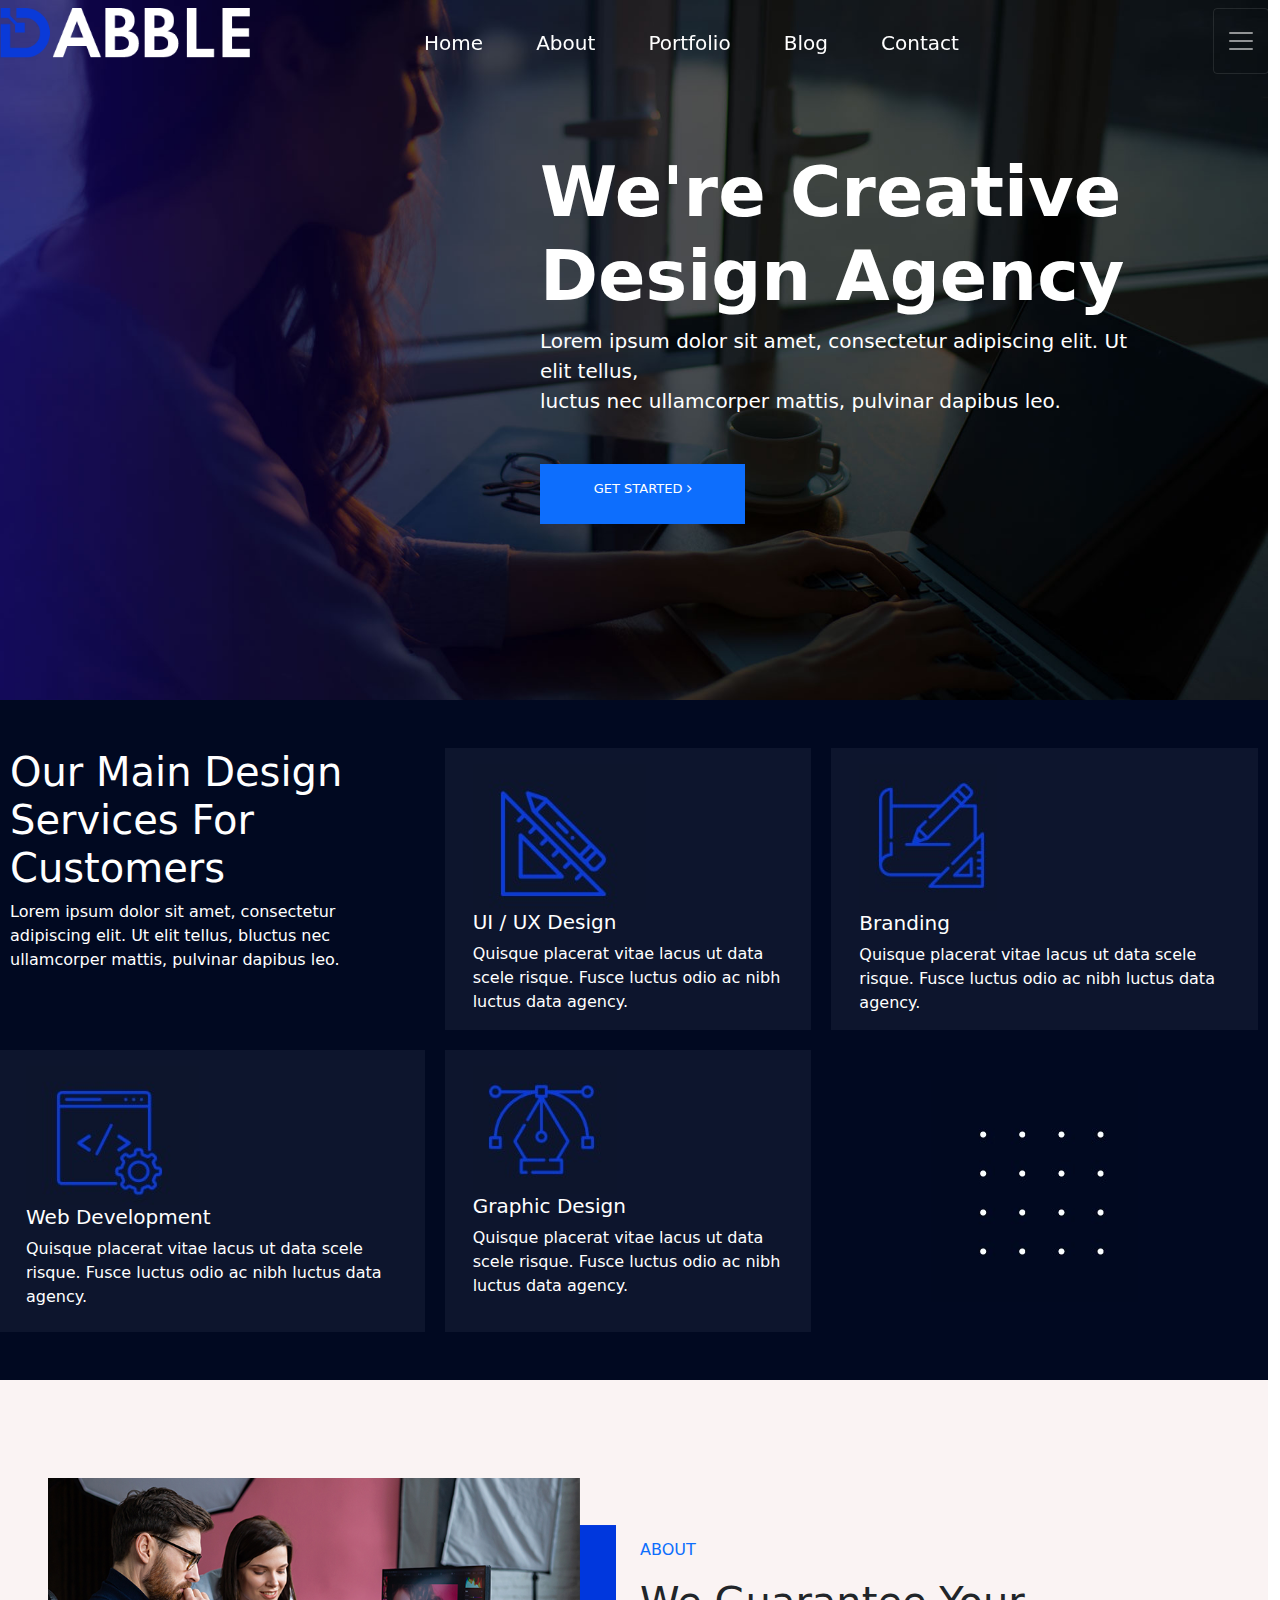
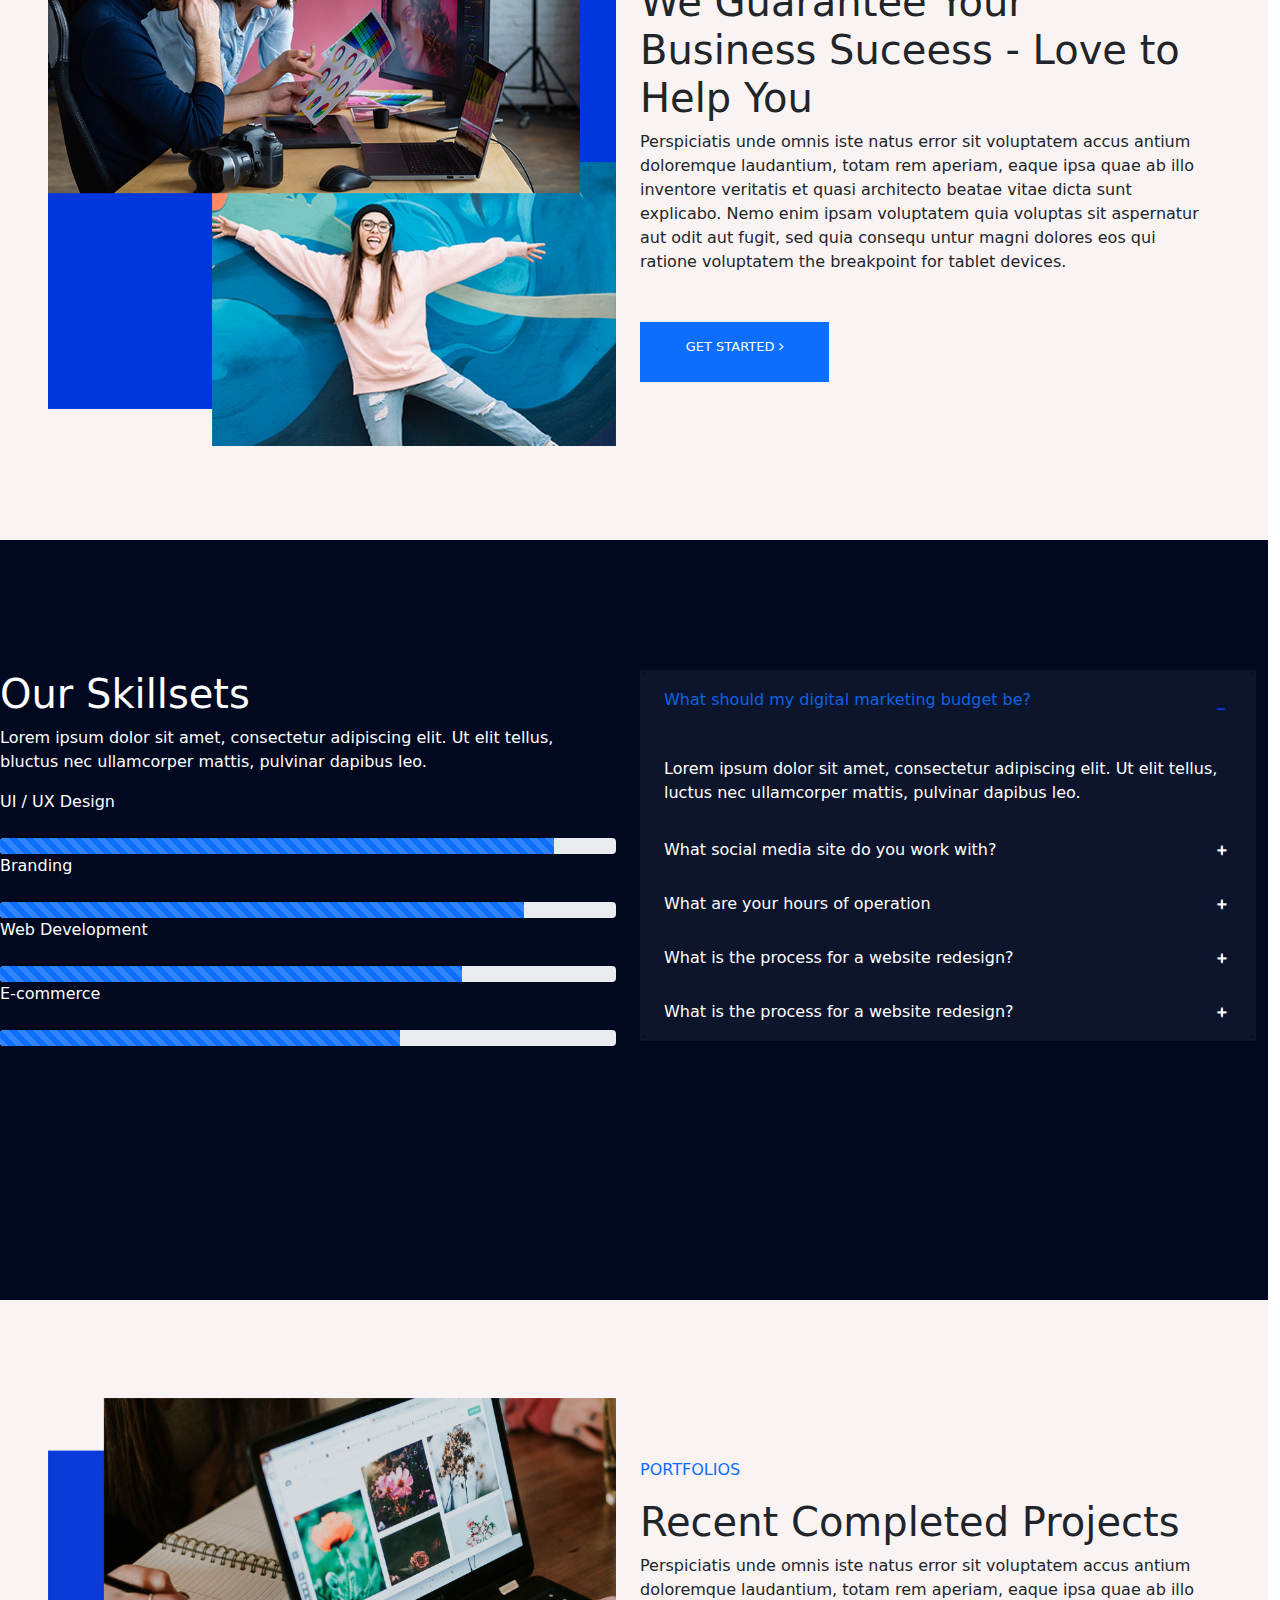
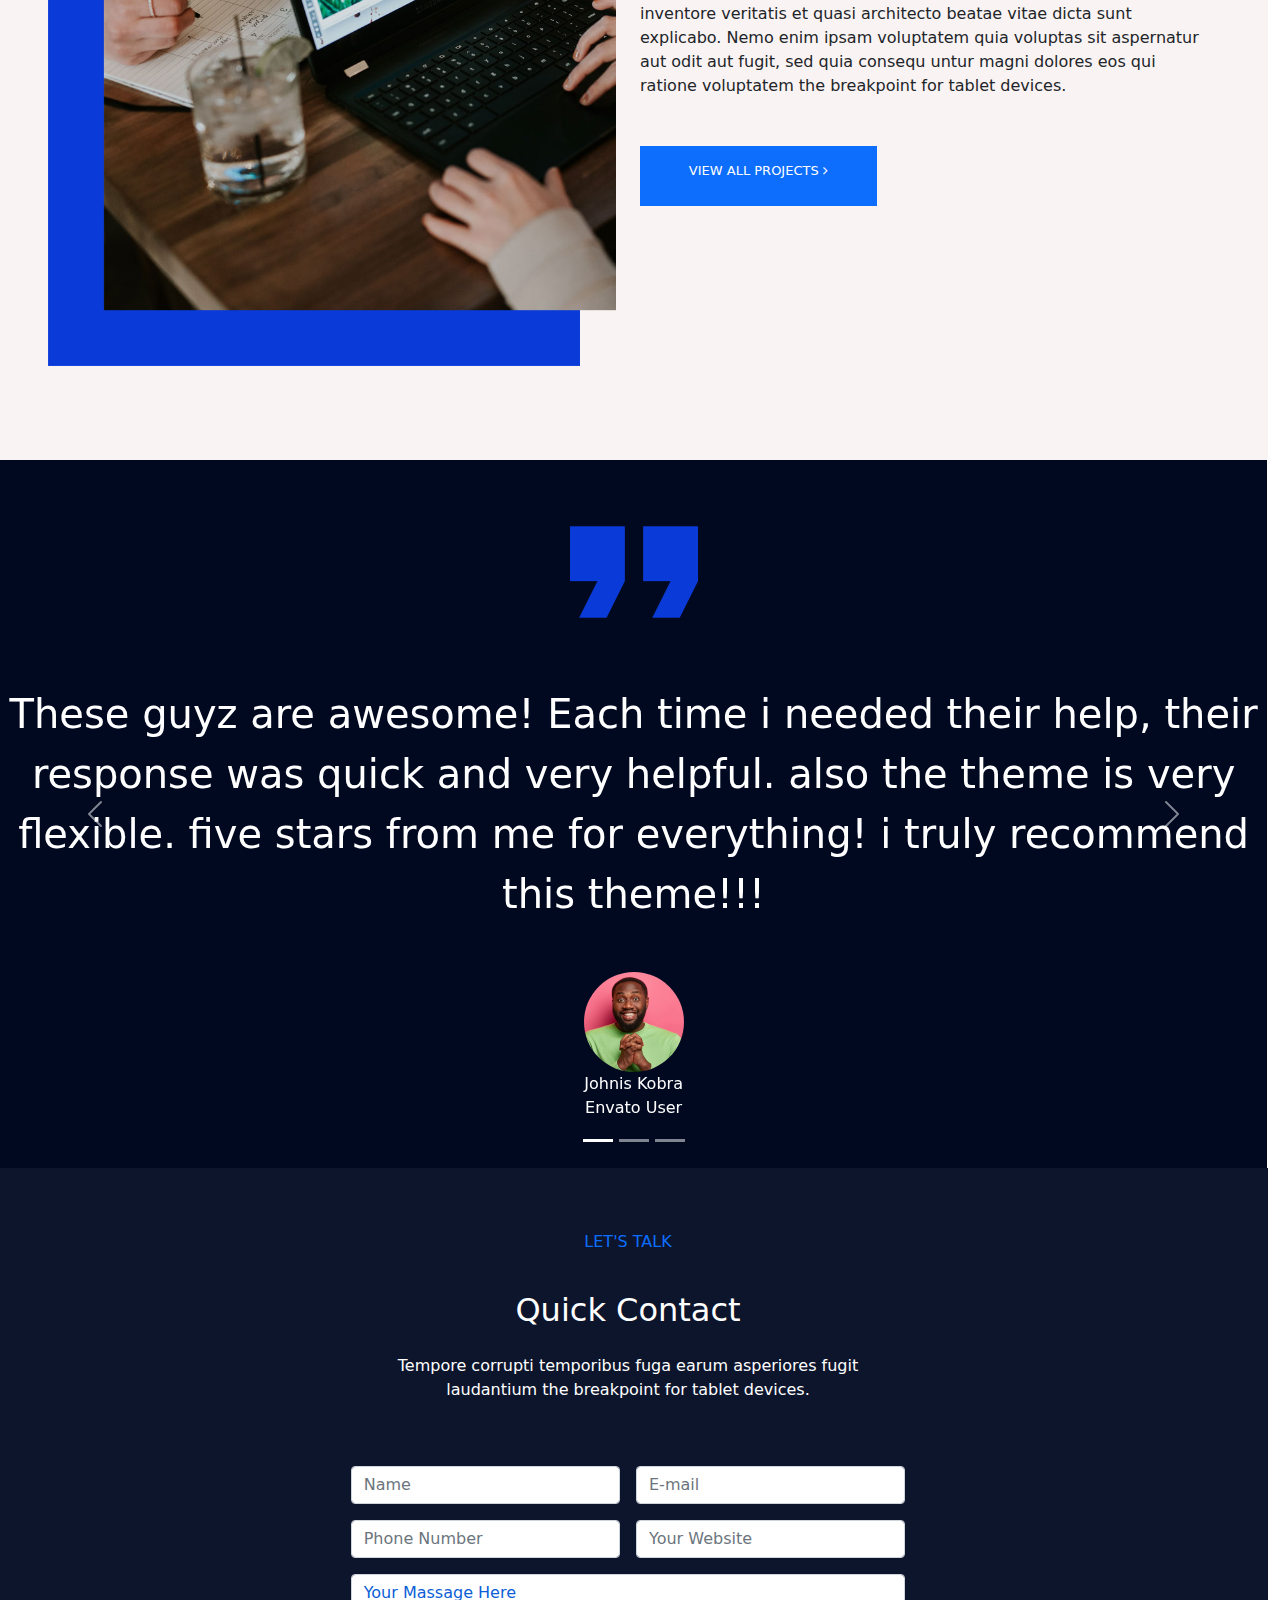
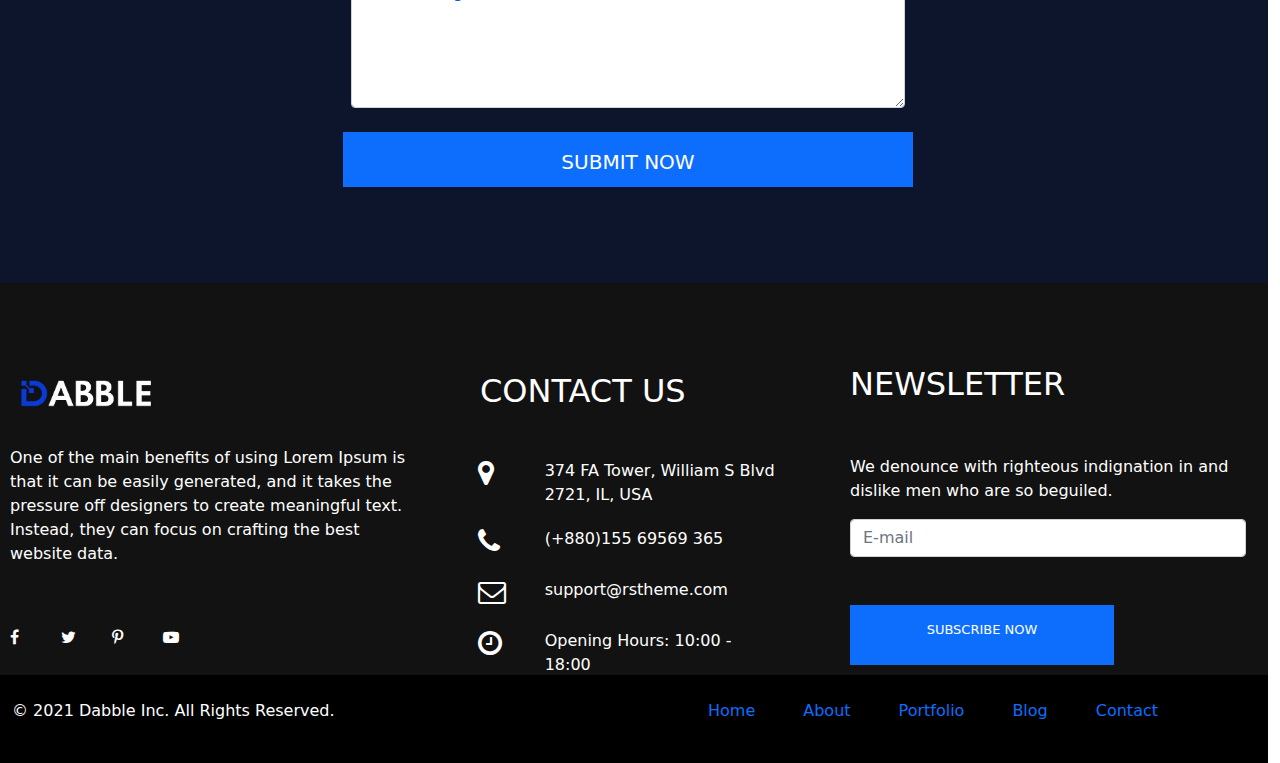
<file: index.html>
<!DOCTYPE html>
<html lang="en">
<head>
    <meta charset="UTF-8">
    <meta http-equiv="X-UA-Compatible" content="IE=edge">
    <meta name="viewport" content="width=device-width, initial-scale=1.0">
    <title>home</title>
    <link rel="stylesheet" href="./about.html">
    <link rel="stylesheet" href="./blog.html">
    <link rel="stylesheet" href="./contact.html">
    <link rel="stylesheet" href="./portfolios.html">
    <link rel="stylesheet" href="./css/bootstrap.min.css">
    <link rel="stylesheet" href="./style.css">
    <link rel="stylesheet" href="./font-awesome-4.7.0/css/font-awesome.min.css">
</head>
<body>

<!-- navigation section -->
  <nav class="navbar navbar-dark fixed-top w-100" style="box-sizing: border-box;">
    <div class="row-12 d-flex navlog">
    <div class="cal navlog1">
    <img src="./image_folder/ICONDABBLE.png" class="img-fluid" alt="..." style="width: 250px;">
    </div>
    <div class="cal navlog2">
    <ul>
    <a class="navbar-brand" href="index.html">Home</a>
    <a class="navbar-brand" href="about.html"target="_blank">About</a>
    <a class="navbar-brand" href="portfolios.html"target="_blank">Portfolio</a>
    <a class="navbar-brand" href="blog.html"target="_blank">Blog</a>
    <a class="navbar-brand" href="contact.html"target="_blank">Contact</a>
    </ul>
    </div>
    <div class="cal d-flex justify-content-end navlog3">
    <button class="navbar-toggler" type="button" data-bs-toggle="offcanvas" data-bs-target="#offcanvasNavbar" aria-controls="offcanvasNavbar">
      <span class="navbar-toggler-icon"></span>
    </button>
    </div>
</div>
</div>
    <div class="offcanvas offcanvas-end" tabindex="-1" id="offcanvasNavbar" aria-labelledby="offcanvasNavbarLabel">
      <div class="offcanvas-header">
        <h5 class="offcanvas-title" id="offcanvasNavbarLabel">
          <img src="./image_folder/ICONDABBLE.png" class="img-fluid" alt="..." style="width: 150px;">
        </h5>
        <button type="button" class="btn-close text-reset btn-primary" style="background-color: blue;" data-bs-dismiss="offcanvas" aria-label="Close"></button>
      </div>
      <div class="offcanvas-body text-white" style="box-sizing: border-box;" >
        <p class="omq1">Dabble quisque placerat vitae lacus ut scelerisque. Fusce luctus odio ac nibh luctus, in porttitor theo lacus egestas etiusto odio data center working here.
        </p>
        <ul class="omq2">
        <a class="navbar-brand d-block" href="index.html">Home</a>
        <a class="navbar-brand d-block" href="about.html"target="_blank">About</a>
        <a class="navbar-brand d-block" href="portfolios.html"target="_blank">Portfolio</a>
        <a class="navbar-brand d-block" href="blog.html"target="_blank">Blog</a>
        <a class="navbar-brand d-block" href="contact.html"target="_blank">Contact</a>    
        </ul>
          <div class="row navi_main1">
            <div class="col-2 navi_child3">
              <i class="fa fa-map-marker fs-1" aria-hidden="true"></i>
            </div> 
             <div class="col-7 navi_child3">
              <strong>Address</strong><br>
              05 kandi BR. New York
              </div>  
             </div>

      
        <div class="row navi_main1">
         <div class="col-2 navi_child3">
          <i class="fa fa-envelope-o fs-1" aria-hidden="true"></i>
          </div> 
          <div class="col-7 navi_child3">
          <strong>Email</strong><br>
          support@rstheme.com   
          </div>  
          </div>

          <div class="row navi_main1">
            <div class="col-2 navi_child3">
              <i class="fa fa-phone fs-1" aria-hidden="true"></i>
            </div> 
             <div class="col-7 navi_child3">
              <strong>Phone</strong><br>
              (265) 2568 26548
              </div>  
             </div>

             <div class="row mt-5 text-white footer_main1">
              <div class="col-1 m-2 footer_child2"><i class="fa fa-facebook" aria-hidden="true"></i></div>
              <div class="col-1 m-2 footer_child2"><i class="fa fa-twitter" aria-hidden="true"></i></div>
              <div class="col-1 m-2 footer_child2"><i class="fa fa-pinterest-p" aria-hidden="true"></i></div>
              <div class="col-1 m-2 footer_child2"><i class="fa fa-youtube-play" aria-hidden="true"></i></div>
              </div>  
       </div>
       </div>
</nav>  
  


<!-- section1 -->
        <div class="row w-100 justify-content-end align-items-center main_div1" style="box-sizing: border-box;"  >
            <div class="col-6 child1_div" >
                <p class="h1 text-white">We're Creative Design Agency</p>
                <h1 class="display-6 text-white">Lorem ipsum dolor sit amet, consectetur adipiscing elit. Ut elit tellus,<br> luctus nec ullamcorper mattis, pulvinar dapibus leo.</h1>

            <div class="col-4 p-2 mt-5 text-center btn-primary child2_div">
                <button class="btn text-white"> GET STARTED <i class="fa fa-angle-right" aria-hidden="true"></i> </button>
            </div>
            </div>
        </div> 

<!-- section2 -->
 <div class="row main_div2 w-100"style="box-sizing: border-box;">
    <div class="col-4 mt-5 text-white child5_div" style="box-sizing: border-box;">
        <h1>Our Main Design Services For Customers</h1>
        <p>Lorem ipsum dolor sit amet, consectetur adipiscing elit. Ut elit tellus,  bluctus nec ullamcorper mattis, pulvinar dapibus leo.</p>
    </div>

    <div class="col mt-5 child3_div">
    <div class="col m-3 text-white child4_div">
    <img src="./image_folder/section1.jpeg" class="img-fluid" alt="...">
    <h5>UI / UX Design</h5>
    <p>Quisque placerat vitae lacus ut data scele risque. Fusce luctus odio ac nibh luctus data agency.</p>
    </div>
    </div>

    <div class="col-4 mt-5 child3_div">
    <div class="col m-3 text-white child4_div">
    <img src="./image_folder/section2.jpeg" class="img-fluid" alt="...">
    <h5>Branding</h5>
    <p>Quisque placerat vitae lacus ut data scele risque. Fusce luctus odio ac nibh luctus data agency.</p>
    </div>
    </div>

    <div class="col-4 mb-5 child3_div">
    <div class="col m-3 text-white child4_div">
    <img src="./image_folder/section3.jpeg" class="img-fluid" alt="...">
    <h5>Web Development</h5>
    <p>Quisque placerat vitae lacus ut data scele risque. Fusce luctus odio ac nibh luctus data agency.</p>
    </div>
    </div>

    <div class="col mb-5 child3_div">
    <div class="col m-3 text-white child4_div">
    <img src="./image_folder/section4.jpeg" class="img-fluid" alt="...">
    <h5>Graphic Design</h5>
    <p>Quisque placerat vitae lacus ut data scele risque. Fusce luctus odio ac nibh luctus data agency.</p>
    </div>
    </div>

    <div class="col-4 mb-5 child_5_div">
    <img src="./image_folder/section5.jpeg" class="img-fluid" alt="...">
    </div>
</div> 

 
<!-- section3 -->
  <div class="row p-5 w-100 main_div3" style="box-sizing: border-box;" >
      <div class="col child6_div">
        <img src="./image_folder/about-7.png" class="img-fluid" alt="...">
      </div>
      <div class="col child6_div">
        <div class="col child7_div">
            <p class="text-primary">ABOUT</p>
            <h1>We Guarantee Your Business Suceess - Love to Help You</h1>
            <p>Perspiciatis unde omnis iste natus error sit voluptatem accus antium doloremque laudantium, totam rem aperiam, eaque ipsa quae ab illo inventore veritatis et quasi architecto beatae vitae dicta sunt explicabo. Nemo enim ipsam voluptatem quia voluptas sit aspernatur aut odit aut fugit, sed quia consequ untur magni dolores eos qui ratione voluptatem the breakpoint for tablet devices.
            </p>
            <div class="col-4 p-2 mt-5 text-center btn-primary child2_div">
                <button class="btn text-white"> GET STARTED <i class="fa fa-angle-right" aria-hidden="true"></i> </button>
            </div>
        </div>
      </div>
      
    </div> 
  
 


<!-- section4 -->

<div class="row w-100 justify-content-center align-items-center main_div4" style="box-sizing: border-box;">
    <div class="col text-white child8_div">
      <h1>Our Skillsets</h1>
      <p>Lorem ipsum dolor sit amet, consectetur adipiscing elit. Ut elit tellus,  bluctus nec ullamcorper mattis, pulvinar dapibus leo.
      </p>
      <div class="col">
       UI / UX Design
      <div class="progress mt-4">
        <div class="progress-bar progress-bar-striped progress-bar-animated" role="progressbar" aria-valuenow="90" aria-valuemin="0" aria-valuemax="100" style="width: 90%"></div>
      </div>
      </div>

      <div class="col">
      Branding
      <div class="progress mt-4">
        <div class="progress-bar progress-bar-striped progress-bar-animated" role="progressbar" aria-valuenow="85" aria-valuemin="0" aria-valuemax="100" style="width: 85%"></div>
      </div>
      </div>

      <div class="col">
      Web Development
      <div class="progress mt-4">
        <div class="progress-bar progress-bar-striped progress-bar-animated" role="progressbar" aria-valuenow="75" aria-valuemin="0" aria-valuemax="100" style="width: 75%"></div>
      </div>
      </div>

      <div class="col">
      E-commerce
      <div class="progress mt-4">
        <div class="progress-bar progress-bar-striped progress-bar-animated" role="progressbar" aria-valuenow="65" aria-valuemin="0" aria-valuemax="100" style="width: 65%"></div>
      </div>
    </div>

    </div>
    <div class="col child8_div">

        <div class="accordion text-white" id="accordionPanelsStayOpenExample">
            <div class="accordion-item">
              <h2 class="accordion-header" id="panelsStayOpen-headingOne ">
                <button class="accordion-button" type="button" data-bs-toggle="collapse" data-bs-target="#panelsStayOpen-collapseOne" aria-expanded="true" aria-controls="panelsStayOpen-collapseOne">
                   <p> What should my digital marketing budget be?</p>
                </button>
              </h2>
              <div id="panelsStayOpen-collapseOne" class="accordion-collapse collapse show" aria-labelledby="panelsStayOpen-headingOne">
                <div class="accordion-body">
                    Lorem ipsum dolor sit amet, consectetur adipiscing elit. Ut elit tellus, luctus nec ullamcorper mattis, pulvinar dapibus leo.
                </div>
              </div>
            </div>
            <div class="accordion-item">
              <h2 class="accordion-header" id="panelsStayOpen-headingTwo">
                <button class="accordion-button collapsed" type="button" data-bs-toggle="collapse" data-bs-target="#panelsStayOpen-collapseTwo" aria-expanded="false" aria-controls="panelsStayOpen-collapseTwo">
                    What social media site do you work with?
                </button>
              </h2>
              <div id="panelsStayOpen-collapseTwo" class="accordion-collapse collapse" aria-labelledby="panelsStayOpen-headingTwo">
                <div class="accordion-body">
                    Lorem ipsum dolor sit amet, consectetur adipiscing elit. Ut elit tellus, luctus nec ullamcorper mattis, pulvinar dapibus leo.
                </div>
              </div>
            </div>
            <div class="accordion-item">
              <h2 class="accordion-header" id="panelsStayOpen-headingThree">
                <button class="accordion-button collapsed" type="button" data-bs-toggle="collapse" data-bs-target="#panelsStayOpen-collapseThree" aria-expanded="false" aria-controls="panelsStayOpen-collapseThree">
                    What are your hours of operation
                </button>
              </h2>
              <div id="panelsStayOpen-collapseThree" class="accordion-collapse collapse" aria-labelledby="panelsStayOpen-headingThree">
                <div class="accordion-body">
                    Lorem ipsum dolor sit amet, consectetur adipiscing elit. Ut elit tellus, luctus nec ullamcorper mattis, pulvinar dapibus leo.
                </div>
              </div>
            </div>
            <div class="accordion-item">
              <h2 class="accordion-header" id="panelsStayOpen-headingFour">
                <button class="accordion-button collapsed " type="button" data-bs-toggle="collapse" data-bs-target="#panelsStayOpen-collapseFour" aria-expanded="false" aria-controls="panelsStayOpen-collapseFour">
                    What is the process for a website redesign?
                </button>
              </h2>
              <div id="panelsStayOpen-collapseFour" class="accordion-collapse collapse" aria-labelledby="panelsStayOpen-headingFour">
                <div class="accordion-body">
                    Lorem ipsum dolor sit amet, consectetur adipiscing elit. Ut elit tellus, luctus nec ullamcorper mattis, pulvinar dapibus leo.
                </div>
              </div>
            </div>
                      <div class="accordion-item">
              <h2 class="accordion-header" id="panelsStayOpen-headingThree">
                <button class="accordion-button collapsed" type="button" data-bs-toggle="collapse" data-bs-target="#panelsStayOpen-collapseThree" aria-expanded="false" aria-controls="panelsStayOpen-collapseThree">
                      What is the process for a website redesign?
                </button>
              </h2>
              <div id="panelsStayOpen-collapseThree" class="accordion-collapse collapse" aria-labelledby="panelsStayOpen-headingThree">
                <div class="accordion-body">
                    Lorem ipsum dolor sit amet, consectetur adipiscing elit. Ut elit tellus, luctus nec ullamcorper mattis, pulvinar dapibus leo.
                </div>
              </div>
            </div>

          </div> 
          
    </div>
</div>


<!-- section5 -->


 <div class="row p-5 w-100 main_div3" style="box-sizing: border-box; ">
    <div class="col child6_div">
      <img src="./image_folder/portfolio.png" class="img-fluid" alt="...">
    </div>
    <div class="col child6_div">
      <div class="col child7_div">
          <p class="text-primary">PORTFOLIOS</p>
          <h1>Recent Completed Projects</h1>
          <p>Perspiciatis unde omnis iste natus error sit voluptatem accus antium doloremque laudantium, totam rem aperiam, eaque ipsa quae ab illo inventore veritatis et quasi architecto beatae vitae dicta sunt explicabo. Nemo enim ipsam voluptatem quia voluptas sit aspernatur aut odit aut fugit, sed quia consequ untur magni dolores eos qui ratione voluptatem the breakpoint for tablet devices.
          </p>
          <div class="col-5 p-2 mt-5 text-center btn-primary child2_div">
              <button class="btn text-white"> VIEW ALL PROJECTS <i class="fa fa-angle-right" aria-hidden="true"></i> </button>
          </div>
      </div>
    </div>
  </div> 
 

<!-- section6 -->

<div id="carouselExampleCaptions" class="carousel slide" style="height:auto;width: 99%; position: relative;transition: transform 1s; background-color: #010921; left: auto; top:auto; transform: none; box-sizing: border-box; overflow: hidden;" data-bs-ride="false">
  <div class="carousel-indicators">
    <button type="button" data-bs-target="#carouselExampleCaptions" data-bs-slide-to="0" class="active" aria-current="true" aria-label="Slide 1"></button>
    <button type="button" data-bs-target="#carouselExampleCaptions" data-bs-slide-to="1" aria-label="Slide 2"></button>
    <button type="button" data-bs-target="#carouselExampleCaptions" data-bs-slide-to="2" aria-label="Slide 3"></button>
  </div>
  <div class="carousel-inner text-center">

    <div class="carousel-item active " style=" box-sizing: border-box;">
      <div class="carousel-item1 w-100 p-5" style="box-sizing: border-box; " ><img src="./image_folder/ICON11.png" alt="" ></div>
      <div class="carousel-item1 w-100 text-white fs-1 ">These guyz are awesome! Each time i needed their help, their<br> response was quick and very helpful. also the theme is very <br>flexible. five stars from me for everything! i truly recommend this theme!!!</div>
      <div class="carousel-item1 w-100 text-white p-5" style="box-sizing: border-box;"><img src="./image_folder/HAPPYMAN.jpg" class="rounded-circle" alt="..." style="width: 100px;"> <div>Johnis Kobra <br> Envato User</div></div>
    </div>
    <div class="carousel-item" style=" box-sizing: border-box;">
      <div class="carousel-item1 w-100 p-5" style="box-sizing: border-box;" ><img src="./image_folder/ICON11.png" alt="" ></div>
      <div class="carousel-item1 w-100 text-white fs-1">The theme is fine. it is customizable and its demons are great.<br>The education plugin also works fine. But, although i like it so <br> musch, i want to point out a few shortcomings .<br> Theme is appropriate, i agree.</div>
      <div class="carousel-item1 w-100 text-white p-5"  style="box-sizing: border-box;"><img src="./image_folder/HAPPYGIRL.jpg" class="rounded-circle" alt="..." style="width: 100px;"> <div>Mina Mondal <br> Envato User</div></div>
    </div>
    <div class="carousel-item" style=" box-sizing: border-box;">
      <div class="carousel-item1 w-100 p-5" style="box-sizing: border-box;" ><img src="./image_folder/ICON11.png" alt="" ></div>
      <div class="carousel-item1 w-100 text-white fs-1">These guyz are awesome! Each time i needed their help, their<br> response was quick and very helpful. also the theme is very <br>flexible. five stars from me for everything! i truly recommend this theme!!!</div>
      <div class="carousel-item1 w-100 text-white p-5"  style="box-sizing: border-box;"><img src="./image_folder/HAPPYMAN.jpg" class="rounded-circle" alt="..." style="width: 100px;"> <div>Galini Samba <br> Envato User</div></div>
    </div>

  </div>
  <button class="carousel-control-prev" type="button" data-bs-target="#carouselExampleCaptions" data-bs-slide="prev">
    <span class="carousel-control-prev-icon" aria-hidden="true"></span>
    <span class="visually-hidden">Previous</span>
  </button>
  <button class="carousel-control-next" type="button" data-bs-target="#carouselExampleCaptions" data-bs-slide="next">
    <span class="carousel-control-next-icon" aria-hidden="true"></span>
    <span class="visually-hidden">Next</span>
  </button>
</div>


<!-- section7 -->

<div class="row w-100 justify-content-center align-items-center main_div7" style="box-sizing: border-box;">
    <div class="col-7 text-center p-5 child10_div" style="box-sizing: border-box;">
        <h6 class="text-primary p-3">LET'S TALK</h6>
        <h2 class="text-white p-3">Quick Contact</h2>
        <p class="text-white">Tempore corrupti temporibus fuga earum asperiores fugit<br>
            laudantium the breakpoint for tablet devices.</p>
        
            <div class="row row-cols-2 g-3 p-5" style="box-sizing: border-box;">
                <div class="col">
                  <input type="text" class="form-control" placeholder="Name" aria-label="name">
                </div>
                <div class="col">
                  <input type="email" class="form-control" placeholder="E-mail" aria-label="E-mail">
                </div>
                <div class="col">
                    <input type="phone_number" class="form-control" placeholder="Phone Number" aria-label="Phone Number">
                  </div>
                  <div class="col">
                    <input type="text" class="form-control" placeholder="Your Website" aria-label="Your Website">
                  </div>
                  <div class="col-12 mb-3">
                    <textarea class="form-control" id="exampleFormControlTextarea1" rows="5">Your Massage Here</textarea>
                  </div>
                  <div class="col-12 p-2 mt-2 text-center btn-primary child11_div">
                    <button class="btn text-white fs-5"> SUBMIT NOW </button>
                </div>
              </div>
    </div>
</div>

<!-- footer section -->

  <div class="row w-100 justify-content-center footer_main" style="box-sizing: border-box;">
    <div class="col-4 mt-5 text-white footer_child1">
      <div >
      <img src="./image_folder/footerimg.jpeg" class="img-fluid" alt="...">
      </div>
      <p>One of the main benefits of using Lorem Ipsum is that it can be easily generated, and it takes the pressure off designers to create meaningful text. Instead, they can focus on crafting the best website data.
      </p>
      <div class="row mt-5 text-white footer_main1">
      <div class="col-1 m-2 p-1 footer_child2"><i class="fa fa-facebook" aria-hidden="true"></i></div>
      <div class="col-1 m-2 p-1 footer_child2"><i class="fa fa-twitter" aria-hidden="true"></i></div>
      <div class="col-1 m-2 p-1 footer_child2"><i class="fa fa-pinterest-p" aria-hidden="true"></i></div>
      <div class="col-1 m-2 p-1 footer_child2"><i class="fa fa-youtube-play" aria-hidden="true"></i></div>
      </div>
    </div>

    <div class="col-4 text-white mt-5 footer_child1">
      <div class="col-12 footer_child3">
      <h2>CONTACT US</h2>

      <div class="row navi_main1">
        <div class="col-2 navi_child3">
          <i class="fa fa-map-marker fs-3" aria-hidden="true"></i>
        </div> 
         <div class="col-9 navi_child3">
          374 FA Tower, William S Blvd<br> 
          2721, IL, USA
        </div>  
         </div>
    

         <div class="row navi_main1">
          <div class="col-2 navi_child3">
            <i class="fa fa-phone fs-3" aria-hidden="true"></i>
          </div> 
           <div class="col-9 navi_child3">
            (+880)155 69569 365
          </div>  
           </div>

           <div class="row navi_main1">
            <div class="col-2 navi_child3">
              <i class="fa fa-envelope-o fs-3" aria-hidden="true"></i>
            </div> 
             <div class="col-7 navi_child3">
              support@rstheme.com
            </div>  
             </div>
        
             <div class="row navi_main1">
              <div class="col-2 navi_child3">
                <i class="fa fa-clock-o fs-3" aria-hidden="true"></i>
              </div> 
               <div class="col-7 navi_child3">
                Opening Hours: 10:00 - 18:00
              </div>  
               </div>
          
        </div>
    </div> 

    <div class="col-4 mt-5 text-white footer_child1">
      <div class="col mt-4 footer_child4">
      <h2>NEWSLETTER</h2>
      </div>
      <p>We denounce with righteous indignation in and dislike men who are so beguiled.</p>
      <div class="col">
        <input type="email" class="form-control" placeholder="E-mail" aria-label="E-mail">
      </div>
      <div class="col-8 p-2 mt-5 text-center btn-primary child2_div">
        <button class="btn text-white"> SUBSCRIBE NOW </button>
    </div>
     </div>
  </div>

<div class="row w-100 justify-content-between footer_main2" style="box-sizing: border-box;">
  <div class="col p-4 text-white box-sizing-content-box footer_child5" style=" box-sizing: border-box;">© 2021 Dabble Inc. All Rights Reserved.</div>
  <div class="col footer_child5" style="box-sizing: border-box;">
    <ul class="d-flex"  style="box-sizing: border-box;">
      <li class="p-4" style="box-sizing: border-box;"><a href="index.html">Home</a></li>
      <li class="p-4" style="box-sizing: border-box;"><a href="./about.html"target="_blank">About</a></li>
      <li class="p-4" style="box-sizing: border-box;"><a href="./portfolios.html"target="_blank">Portfolio</a></li>
      <li class="p-4" style="box-sizing: border-box;"><a href="./blog.html"target="_blank">Blog</a></li>
      <li class="p-4" style="box-sizing: border-box;"><a href="./contact.html"target="_blank">Contact</a></li>
        </ul>
</div>
</div>

    <script src="./js/popper.min.js"></script>
    <script src="./js/bootstrap.min.js"></script>
</body>
</html>
</file>
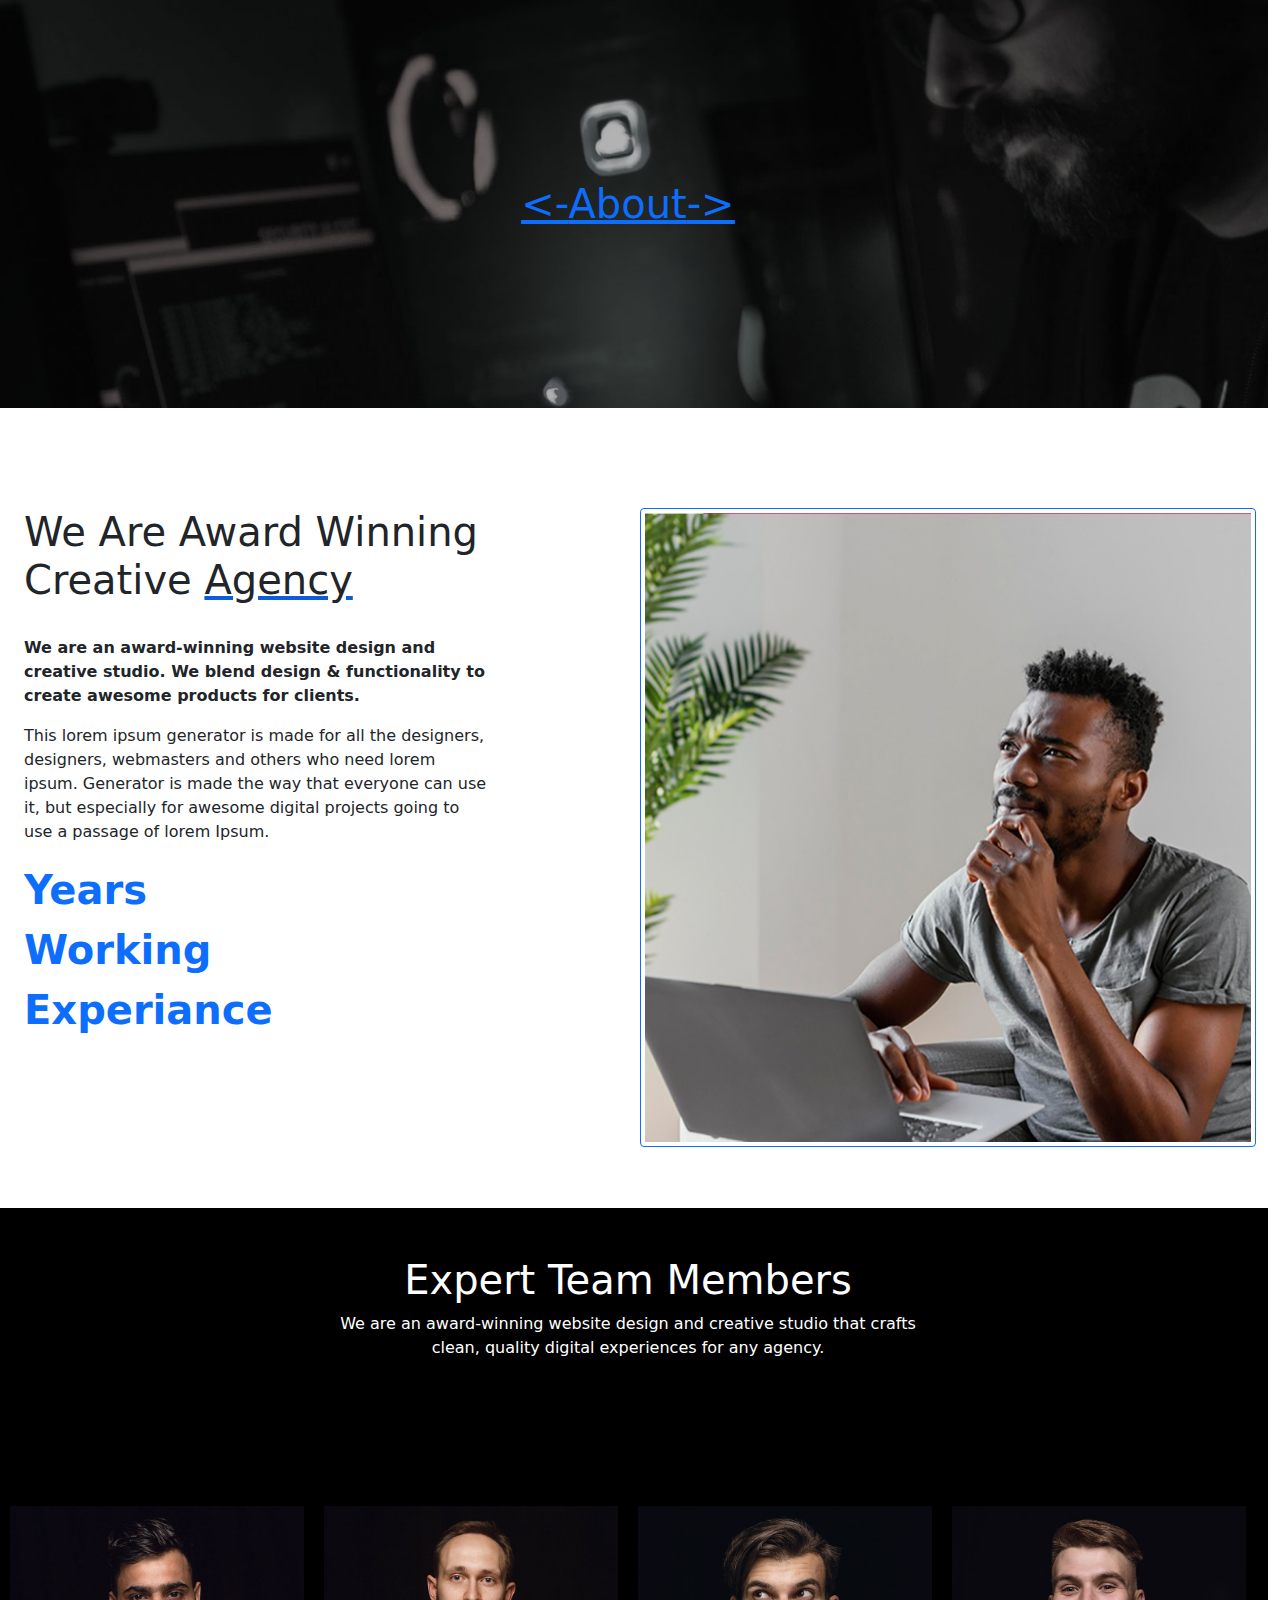
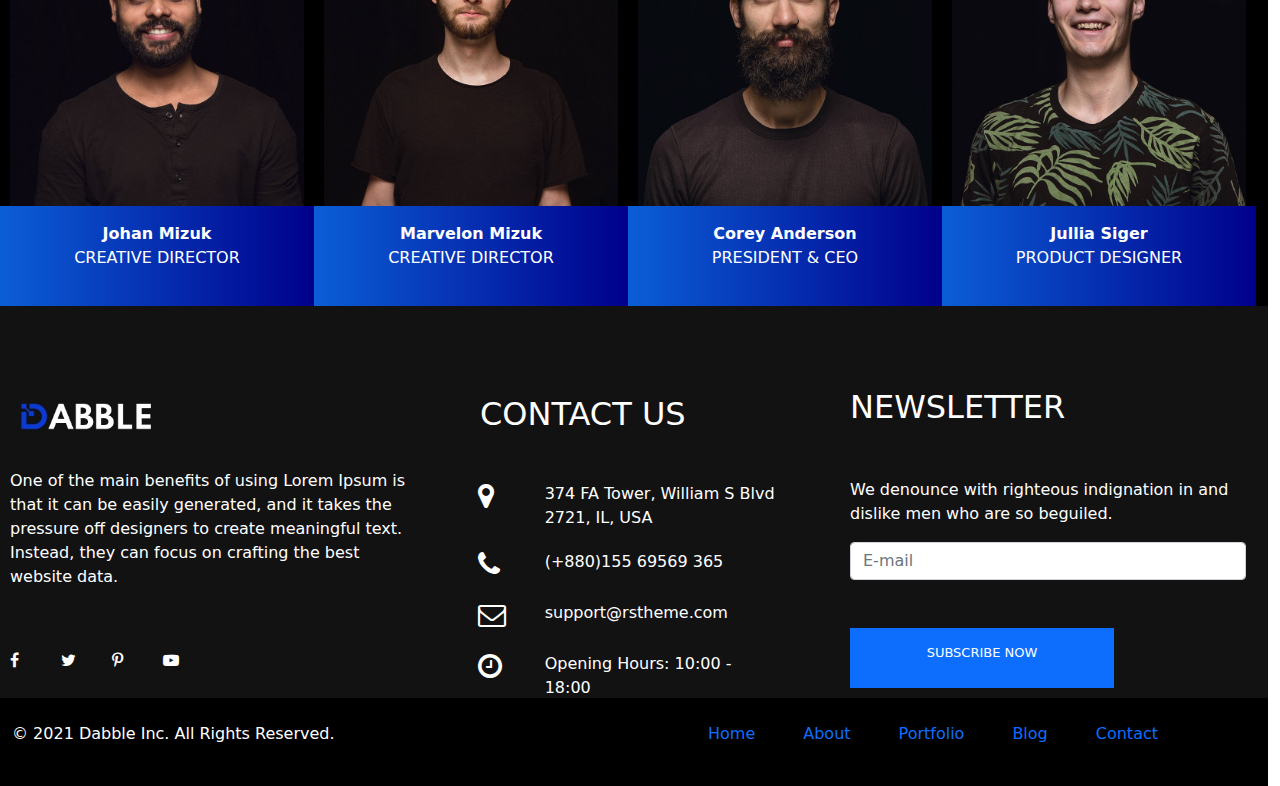
<file: about.html>
<!DOCTYPE html>
<html lang="en">
<head>
    <meta charset="UTF-8">
    <meta http-equiv="X-UA-Compatible" content="IE=edge">
    <meta name="viewport" content="width=device-width, initial-scale=1.0">
    <title>About</title>
    <link rel="stylesheet" href="./index.html">
    <link rel="stylesheet" href="./about.html">
    <link rel="stylesheet" href="./blog.html">
    <link rel="stylesheet" href="./contact.html">
    <link rel="stylesheet" href="./portfolios.html">
    <link rel="stylesheet" href="./css/bootstrap.min.css">
    <link rel="stylesheet" href="style.css">
    <link rel="stylesheet" href="./font-awesome-4.7.0/css/font-awesome.min.css">
</head>
<body>

<!-- heding section about-->
<div class="row w-100 main_about1">
    <h1 class="text-primary text-decoration-underline text-center child1_about"><a href="./index.html"><-</a>About<a href="./portfolios.html" >-></a></h1>
    </div>
</div>

<!--heading section about -->

<!-- main section about -->

<div class="row w-100 main_content_about">
    <div class="col child5_about">
        <div class="col-10 child6_about">
        <h1>We Are Award Winning Creative <span> Agency </span></h1>
        <br>
        <strong>We are an award-winning website design and  creative studio. We blend design & functionality to create awesome products for clients.</strong>
        <p></p>
        <p>This lorem ipsum generator is made for all the designers, designers, webmasters and others who need lorem ipsum. Generator is made the way that everyone can use it, but especially for awesome digital projects going to use a passage of lorem Ipsum.
        </p>  
        <strong class="text-primary fs-1">
        Years<br>
        Working<br>
        Experiance<br>
</strong>
    </div>
    </div>
    <div class="col child5_about">
        <img src="./image_folder/Web capture_15-7-2022_3139_.jpeg" class="img-thumbnail border-primary" alt="...">    
    </div>
  </div>


<!-- main section about -->

<!-- content section about -->
<div class="row w-100 text-center text-white content_about1_heading1">
    <div class="col pt-5 content_about1_heading2">
        <h1>Expert Team Members</h1>
        <p>We are an award-winning website design and creative studio that crafts<br>
            clean, quality digital experiences for any agency.</p>
    </div>
    <div class="container">   
 <div class="row-12 d-flex justify-content-evenly align-itms-center content_about1">
        <div class="col mt-5 child2_about">
             <div class="col child3_about">
                 <img src="./image_folder/team_06.jpg" alt=""> 
                 <div class="slide">
                  <ul>
                    <li><i class="fa fa-facebook" aria-hidden="true"></i></li>
                    <li><i class="fa fa-twitter" aria-hidden="true"></i></li>
                    <li><i class="fa fa-instagram" aria-hidden="true"></i></li>
                    <li><i class="fa fa-youtube-play" aria-hidden="true"></i></li>
                  </ul>
                 </div>
             </div>
                 <div class="col pt-3 child4_about"> 
                     <strong> Johan Mizuk </strong>
                    <p>CREATIVE DIRECTOR</p> 
                 </div>  
         </div>

        <div class="col mt-5 child2_about"> 
             <div class="col child3_about"> 
                 <img src="./image_folder/team_1.jpg" alt=""> 
                 <div class="slide">
                  <ul>
                    <li><i class="fa fa-facebook" aria-hidden="true"></i></li>
                    <li><i class="fa fa-twitter" aria-hidden="true"></i></li>
                    <li><i class="fa fa-instagram" aria-hidden="true"></i></li>
                    <li><i class="fa fa-youtube-play" aria-hidden="true"></i></li>
                  </ul>
                 </div>
             </div> 
                 <div class="col pt-3 child4_about">
                    <strong> Marvelon Mizuk </strong>
                    <p>CREATIVE DIRECTOR</p> 
                 </div>     
         </div>

        <div class="col mt-5 child2_about"> 
             <div class="col child3_about"> 
                 <img src="./image_folder/team_2.jpg" alt=""> 
                 <div class="slide">
                  <ul>
                    <li><i class="fa fa-facebook" aria-hidden="true"></i></li>
                    <li><i class="fa fa-twitter" aria-hidden="true"></i></li>
                    <li><i class="fa fa-instagram" aria-hidden="true"></i></li>
                    <li><i class="fa fa-youtube-play" aria-hidden="true"></i></li>
                  </ul>
                 </div>
             </div> 
                 <div class="col pt-3 child4_about"> 
                    <strong> Corey Anderson </strong>
                    <p>PRESIDENT & CEO </p>
                 </div>     
         </div>

        <div class="col mt-5 child2_about">
            <div class="col child3_about">
                <img src="./image_folder/team_3.jpg" alt="">
                <div class="slide">
                  <ul>
                    <li><i class="fa fa-facebook" aria-hidden="true"></i></li>
                    <li><i class="fa fa-twitter" aria-hidden="true"></i></li>
                    <li><i class="fa fa-instagram" aria-hidden="true"></i></li>
                    <li><i class="fa fa-youtube-play" aria-hidden="true"></i></li>
                  </ul>
                 </div>
                 </div>
                 <div class="col pt-3 child4_about">
                    <strong> Jullia Siger </strong>
                    <p>PRODUCT DESIGNER</p>  
                </div>  
        </div>
</div>
</div>
</div>

<!-- content section about -->

<!-- footer section -->

<div class="row w-100 justify-content-center footer_main" style="box-sizing: border-box;">
  <div class="col-4 mt-5 text-white footer_child1">
    <div >
    <img src="./image_folder/footerimg.jpeg" class="img-fluid" alt="...">
    </div>
    <p>One of the main benefits of using Lorem Ipsum is that it can be easily generated, and it takes the pressure off designers to create meaningful text. Instead, they can focus on crafting the best website data.
    </p>
    <div class="row mt-5 text-white footer_main1">
    <div class="col-1 m-2 p-1 footer_child2"><i class="fa fa-facebook" aria-hidden="true"></i></div>
    <div class="col-1 m-2 p-1 footer_child2"><i class="fa fa-twitter" aria-hidden="true"></i></div>
    <div class="col-1 m-2 p-1 footer_child2"><i class="fa fa-pinterest-p" aria-hidden="true"></i></div>
    <div class="col-1 m-2 p-1 footer_child2"><i class="fa fa-youtube-play" aria-hidden="true"></i></div>
    </div>
  </div>

  <div class="col-4 text-white mt-5 footer_child1">
    <div class="col-12 footer_child3">
    <h2>CONTACT US</h2>

    <div class="row navi_main1">
      <div class="col-2 navi_child3">
        <i class="fa fa-map-marker fs-3" aria-hidden="true"></i>
      </div> 
       <div class="col-9 navi_child3">
        374 FA Tower, William S Blvd<br> 
        2721, IL, USA
      </div>  
       </div>
  

       <div class="row navi_main1">
        <div class="col-2 navi_child3">
          <i class="fa fa-phone fs-3" aria-hidden="true"></i>
        </div> 
         <div class="col-9 navi_child3">
          (+880)155 69569 365
        </div>  
         </div>

         <div class="row navi_main1">
          <div class="col-2 navi_child3">
            <i class="fa fa-envelope-o fs-3" aria-hidden="true"></i>
          </div> 
           <div class="col-7 navi_child3">
            support@rstheme.com
          </div>  
           </div>
      
           <div class="row navi_main1">
            <div class="col-2 navi_child3">
              <i class="fa fa-clock-o fs-3" aria-hidden="true"></i>
            </div> 
             <div class="col-7 navi_child3">
              Opening Hours: 10:00 - 18:00
            </div>  
             </div>
        
      </div>
  </div> 

  <div class="col-4 mt-5 text-white footer_child1">
    <div class="col mt-4 footer_child4">
    <h2>NEWSLETTER</h2>
    </div>
    <p>We denounce with righteous indignation in and dislike men who are so beguiled.</p>
    <div class="col">
      <input type="email" class="form-control" placeholder="E-mail" aria-label="E-mail">
    </div>
    <div class="col-8 p-2 mt-5 text-center btn-primary child2_div">
      <button class="btn text-white"> SUBSCRIBE NOW </button>
  </div>
   </div>
</div>

<div class="row w-100 justify-content-between footer_main2" style="box-sizing: border-box;">
<div class="col p-4 text-white box-sizing-content-box footer_child5" style=" box-sizing: border-box;">© 2021 Dabble Inc. All Rights Reserved.</div>
<div class="col footer_child5" style="box-sizing: border-box;">
  <ul class="d-flex"  style="box-sizing: border-box;">
    <li class="p-4" style="box-sizing: border-box;"><a href="./index.html">Home</a></li>
  <li class="p-4" style="box-sizing: border-box;"><a href="./about.html"target="_blank">About</a></li>
  <li class="p-4" style="box-sizing: border-box;"><a href="./portfolios.html"target="_blank">Portfolio</a></li>
  <li class="p-4" style="box-sizing: border-box;"><a href="./blog.html"target="_blank">Blog</a></li>
  <li class="p-4" style="box-sizing: border-box;"><a href="./contact.html"target="_blank">Contact</a></li>
  </ul>
</div>
</div>
<!-- footer section -->
















    <script src="./js/popper.min.js"></script>
    <script src="./js/bootstrap.min.js"></script>
</body>
</html>
</file>
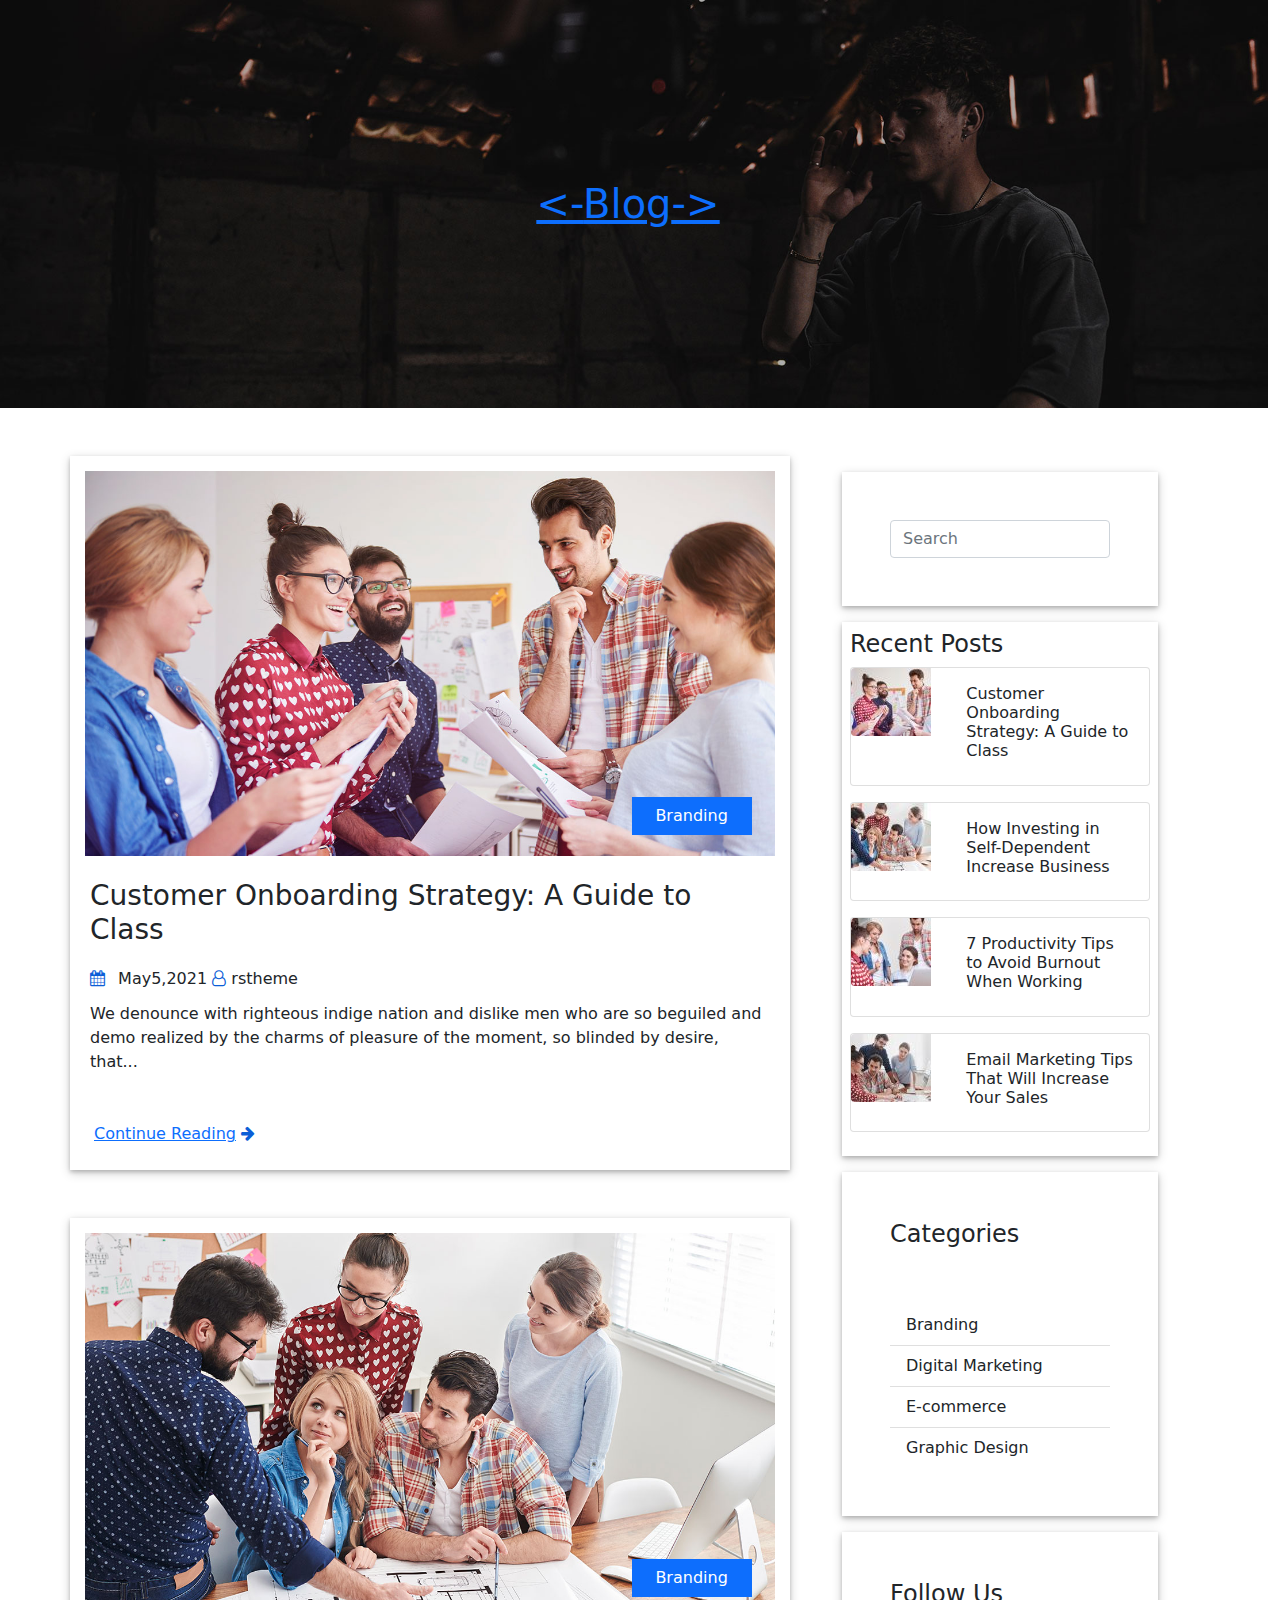
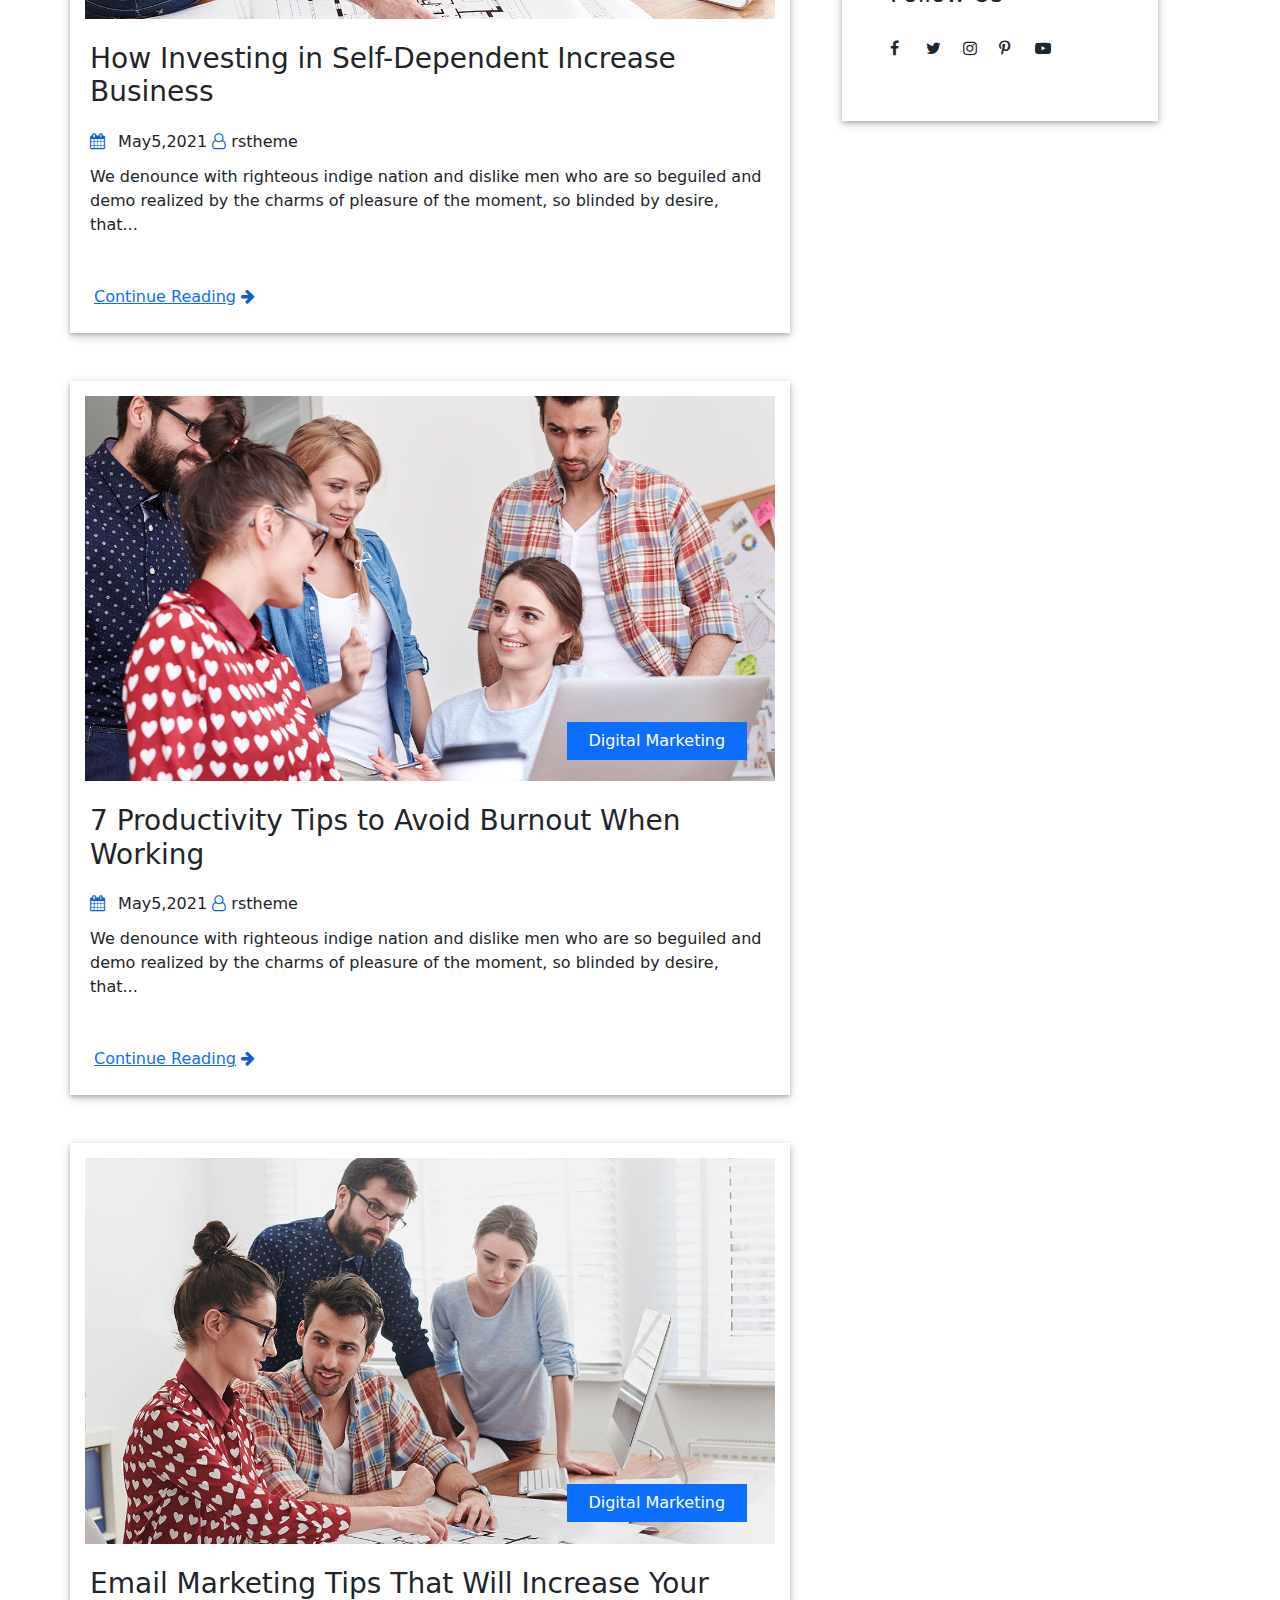
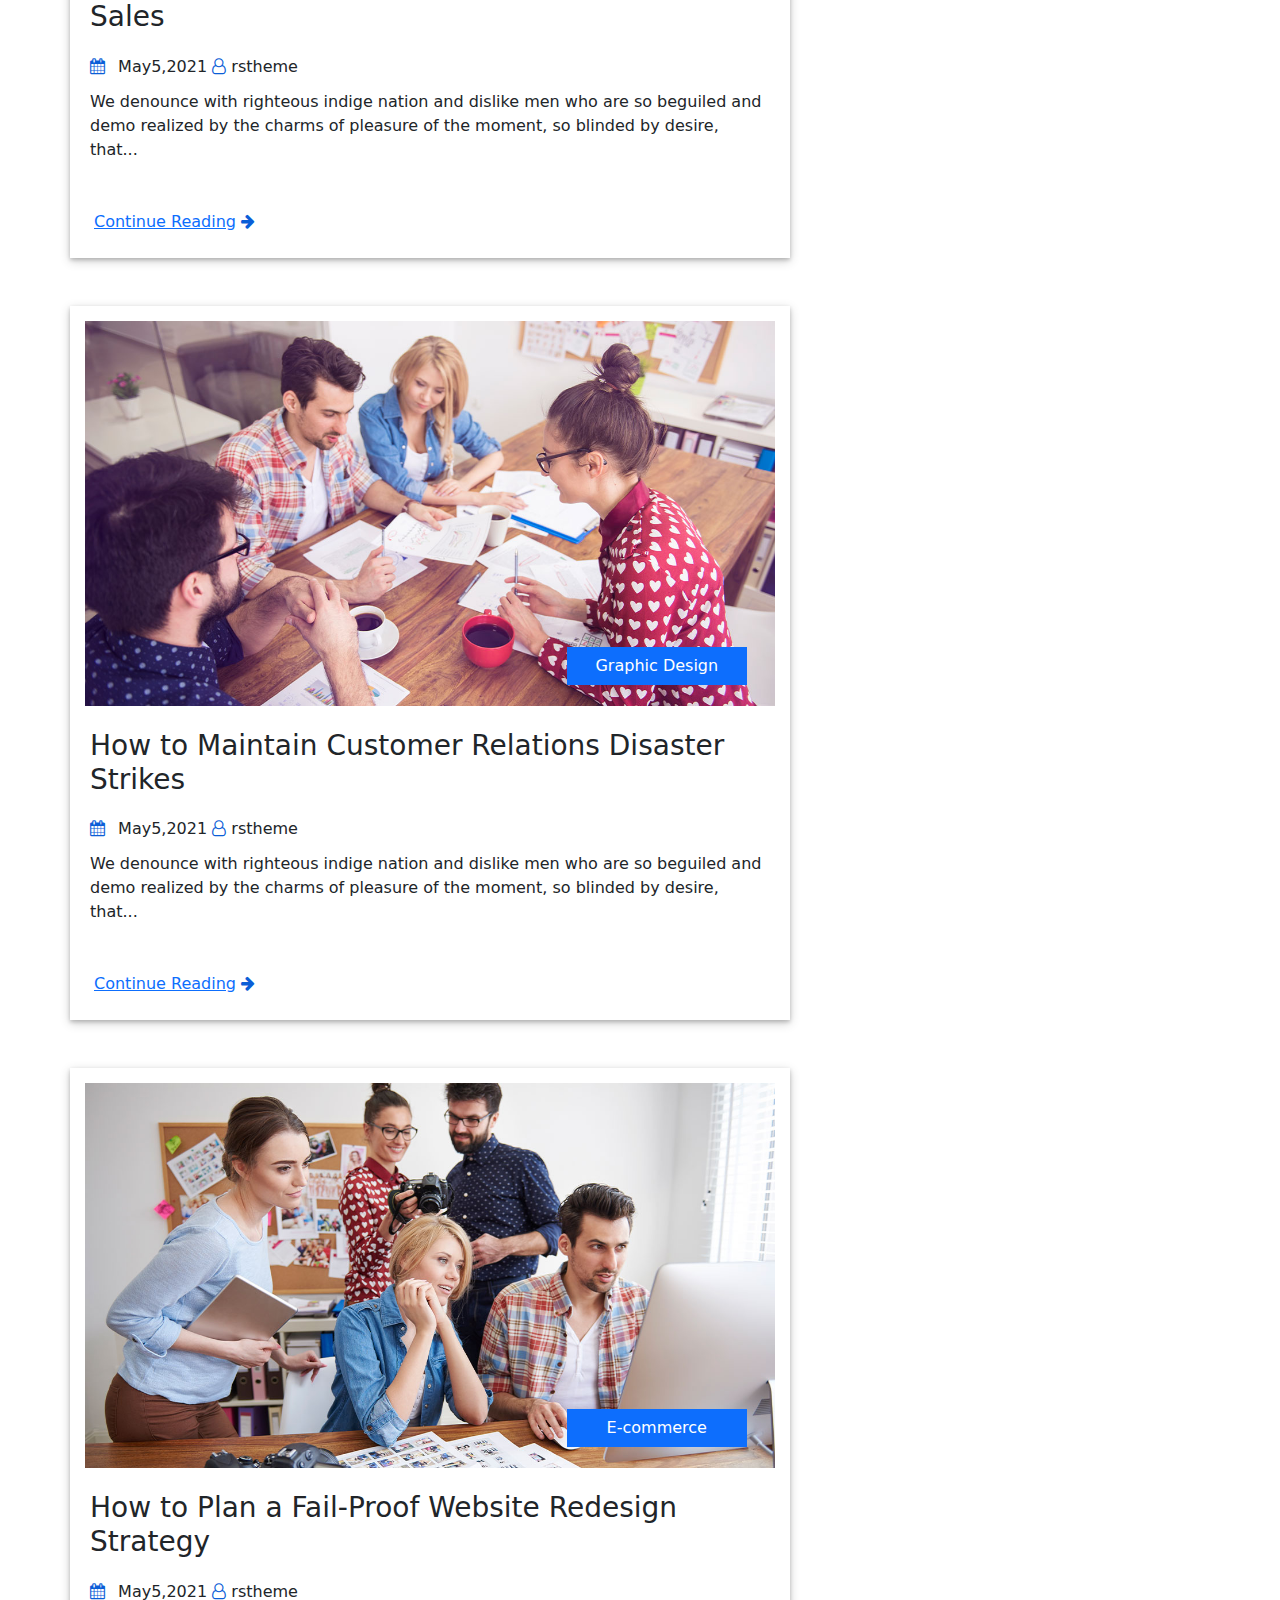
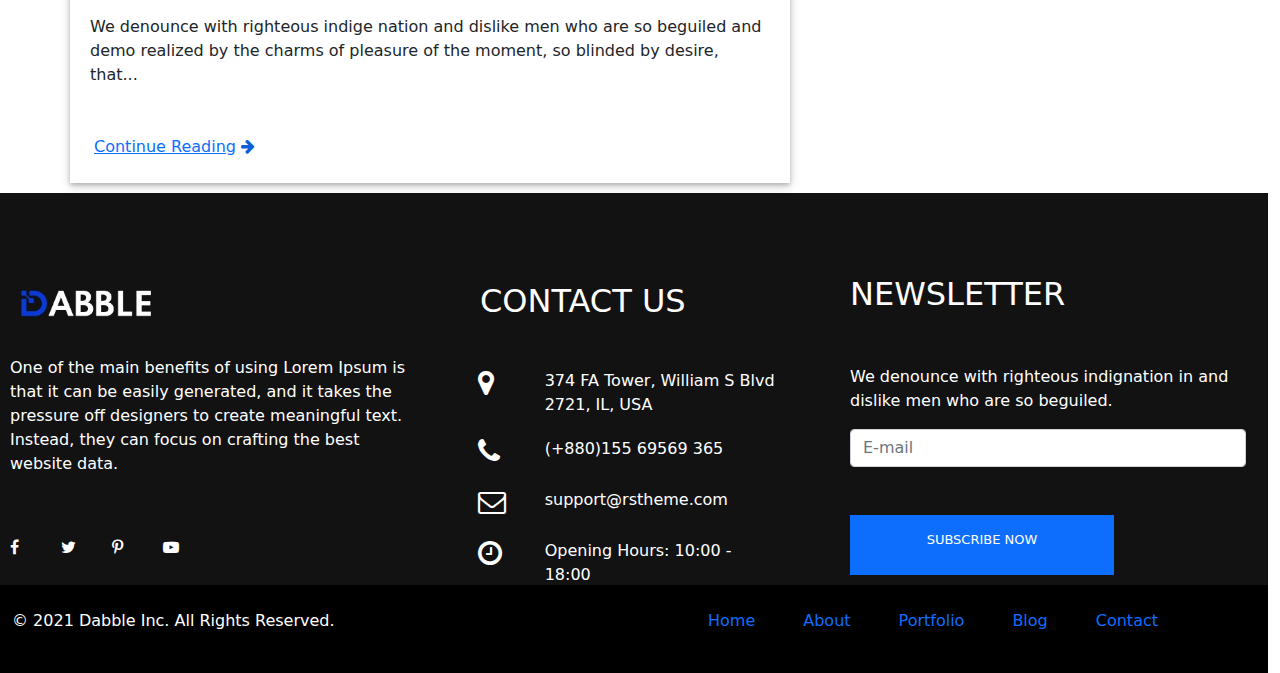
<file: blog.html>
<!DOCTYPE html>
<html lang="en">
<head>
    <meta charset="UTF-8">
    <meta http-equiv="X-UA-Compatible" content="IE=edge">
    <meta name="viewport" content="width=device-width, initial-scale=1.0">
    <title>blog</title>
    <link rel="stylesheet" href="./index.html">
    <link rel="stylesheet" href="./about.html">
    <link rel="stylesheet" href="./blog.html">
    <link rel="stylesheet" href="./contact.html">
    <link rel="stylesheet" href="./portfolios.html">
    <link rel="stylesheet" href="./css/bootstrap.min.css">
    <link rel="stylesheet" href="style.css">
    <link rel="stylesheet" href="./font-awesome-4.7.0/css/font-awesome.min.css">
</head>
<body>

<!-- heading blog section -->
<div class="row w-100 main_blog1">
  <h1 class="text-primary text-decoration-underline text-center child1_about"><a href="./portfolios.html"><-</a>Blog<a href="./contact.html" >-></a></h1>
    </div>
</div>

<!--heading blog section -->

<!-- main aside section1 -->

<div class="container w-100 containerblog">

<div class="row w-100 d-flex main_page_blog">
    <div class="col-8 child_page_blog">

     <div class="row w-100 mt-5 justify-content-center align-items-center main_blog2">
        <div class="col child2_blog">
            <img src="./image_folder/1.jpg" class="img-fluid" alt="...">
            <div class="col-2 mt-5 text-center btn-primary child_2_blog">
                <button class="btn text-white">Branding</button>
            </div>
        </div>
            <div class="col-12 child3_blog">
              <h3 class="p-2">Customer Onboarding Strategy: A Guide to Class</h3>
              <i class="p-2 fa fa-calendar" aria-hidden="true"></i> May5,2021 
              <i class="fa fa-user-o" aria-hidden="true"></i> rstheme<br>    
              <p  class="p-2">We denounce with righteous indige nation and dislike men who are so beguiled and demo realized by the charms of pleasure of the moment, so blinded by desire, that...</p>
            </div>
            <div class="col p-4 child4_blog">
               <a href="#continus">Continue Reading</a>
               <i class="fa fa-arrow-right" aria-hidden="true"></i>
            </div>
</div>


    <div class="row w-100 mt-5 main_blog2">
        <div class="col child2_blog">
            <img src="./image_folder/2.jpg" class="img-fluid" alt="...">
            <div class="col-2 mt-5 text-center btn-primary child_2_blog">
                <button class="btn text-white">Branding</button>
            </div>
        </div>
            <div class="col-12 child3_blog">
              <h3 class="p-2">How Investing in Self-Dependent Increase Business</h3>
              <i class="p-2 fa fa-calendar" aria-hidden="true"></i> May5,2021 
              <i class="fa fa-user-o" aria-hidden="true"></i> rstheme<br>    
              <p  class="p-2">We denounce with righteous indige nation and dislike men who are so beguiled and demo realized by the charms of pleasure of the moment, so blinded by desire, that...</p>
            </div>
            <div class="col p-4 child4_blog">
               <a href="#continus">Continue Reading</a>
               <i class="fa fa-arrow-right" aria-hidden="true"></i>
            </div>
</div>


    <div class="row w-100 mt-5 main_blog2">
        <div class="col child2_blog">
            <img src="./image_folder/3.jpg" class="img-fluid" alt="...">
            <div class="col-3 mt-5 text-center btn-primary child_2_btn_blog">
                <button class="btn text-white">Digital Marketing</button>
            </div>
        </div>
            <div class="col-12 child3_blog">
              <h3 class="p-2">7 Productivity Tips to Avoid Burnout When Working</h3>
              <i class="p-2 fa fa-calendar" aria-hidden="true"></i> May5,2021 
              <i class="fa fa-user-o" aria-hidden="true"></i> rstheme<br>    
              <p  class="p-2">We denounce with righteous indige nation and dislike men who are so beguiled and demo realized by the charms of pleasure of the moment, so blinded by desire, that...</p>
            </div>
            <div class="col p-4 child4_blog">
               <a href="#continus">Continue Reading</a>
               <i class="fa fa-arrow-right" aria-hidden="true"></i>
            </div>
</div>


    <div class="row w-100 mt-5 main_blog2">
        <div class="col child2_blog">
            <img src="./image_folder/4.jpg" class="img-fluid" alt="...">
            <div class="col-3 mt-5 text-center btn-primary child_2_btn_blog">
                <button class="btn text-white">Digital Marketing</button>
            </div>
        </div>
            <div class="col-12 child3_blog">
              <h3 class="p-2">Email Marketing Tips That Will Increase Your Sales</h3>
              <i class="p-2 fa fa-calendar" aria-hidden="true"></i> May5,2021 
              <i class="fa fa-user-o" aria-hidden="true"></i> rstheme<br>    
              <p  class="p-2">We denounce with righteous indige nation and dislike men who are so beguiled and demo realized by the charms of pleasure of the moment, so blinded by desire, that...</p>
            </div>
            <div class="col p-4 child4_blog">
               <a href="#continus">Continue Reading</a>
               <i class="fa fa-arrow-right" aria-hidden="true"></i>
            </div>
</div>

    <div class="row w-100 mt-5 main_blog2">
        <div class="col child2_blog">
            <img src="./image_folder/5.jpg" class="img-fluid" alt="...">
            <div class="col-3 mt-5 text-center btn-primary child_2_btn_blog">
                <button class="btn text-white">Graphic Design</button>
            </div>
        </div>
            <div class="col-12 child3_blog">
              <h3 class="p-2">How to Maintain Customer Relations Disaster Strikes</h3>
              <i class="p-2 fa fa-calendar" aria-hidden="true"></i> May5,2021 
              <i class="fa fa-user-o" aria-hidden="true"></i> rstheme<br>    
              <p  class="p-2">We denounce with righteous indige nation and dislike men who are so beguiled and demo realized by the charms of pleasure of the moment, so blinded by desire, that...</p>
            </div>
            <div class="col p-4 child4_blog">
               <a href="#continus">Continue Reading</a>
               <i class="fa fa-arrow-right" aria-hidden="true"></i>
            </div>
</div>

    <div class="row w-100 mt-5 main_blog2">
        <div class="col child2_blog">
            <img src="./image_folder/6.jpg" class="img-fluid" alt="...">
            <div class="col-3 mt-5 text-center btn-primary child_2_btn_blog">
                <button class="btn text-white">E-commerce</button>
            </div>
        </div>
            <div class="col-12 child3_blog">
              <h3 class="p-2">How to Plan a Fail-Proof Website Redesign Strategy</h3>
              <i class="p-2 fa fa-calendar" aria-hidden="true"></i> May5,2021 
              <i class="fa fa-user-o" aria-hidden="true"></i> rstheme<br>    
              <p  class="p-2">We denounce with righteous indige nation and dislike men who are so beguiled and demo realized by the charms of pleasure of the moment, so blinded by desire, that...</p>
            </div>
            <div class="col p-4 child4_blog">
               <a href="#continue">Continue Reading</a>
               <i class="fa fa-arrow-right" aria-hidden="true"></i>
            </div> 
</div> 
</div>

 <!-- main aside section1 -->

  <!-- main aside section2 -->

 
<div class="col-4 mt-5 child1_page_blog">

<div class="col p-5 m-3 child2_page_blog">
    <input class="form-control" type="search" placeholder="Search" aria-label="Search">
</div>

<div class="col p-2 m-3 child3_page_blog">
    <h4>Recent Posts</h4>

    <div class="card mb-3" style="max-width: 550px;">
        <div class="row g-0">
          <div class="col-md-4">
            <img src="./image_folder/s-1.jpg" class="img-fluid rounded-start" alt="...">
          </div>
          <div class="col-md-8">
            <div class="card-body">
              <h6>
                Customer Onboarding Strategy: A Guide to Class</h6>
            </div>
          </div>
        </div>
      </div>

      <div class="card mb-3" style="max-width: 550px;">
        <div class="row g-0">
          <div class="col-md-4">
            <img src="./image_folder/s-2.jpg" class="img-fluid rounded-start" alt="...">
          </div>
          <div class="col-md-8">
            <div class="card-body">
              <h6>
                How Investing in Self-Dependent Increase Business</h6>
            </div>
          </div>
        </div>
      </div>

      <div class="card mb-3" style="max-width: 550px;">
        <div class="row g-0">
          <div class="col-md-4">
            <img src="./image_folder/s-3.jpg" class="img-fluid rounded-start" alt="...">
          </div>
          <div class="col-md-8">
            <div class="card-body">
              <h6>
                7 Productivity Tips to Avoid Burnout When Working</h6>
            </div>
          </div>
        </div>
      </div>

      <div class="card mb-3" style="max-width: 550px;">
        <div class="row g-0">
          <div class="col-md-4">
            <img src="./image_folder/s-4.jpg" class="img-fluid rounded-start" alt="...">
          </div>
          <div class="col-md-8">
            <div class="card-body">
              <h6>
                Email Marketing Tips That Will Increase Your Sales</h6>
            </div>
          </div>
        </div>
      </div>


</div>

<div class="col p-5 m-3 child4_page_blog">
    <h4>Categories</h4>
    <br>
    <br>
    <ul class="list-group list-group-flush">
        <li class="list-group-item">Branding</li>
        <li class="list-group-item">Digital Marketing</li>
        <li class="list-group-item">E-commerce</li>
        <li class="list-group-item">Graphic Design</li>
      </ul>
</div>

<div class="col p-5 m-3 child5_page_blog">
    <h4>Follow Us</h4>
    <div class="row mt-3">
      <div class="col-1 m-2 p-1 child6_page_blog"><i class="fa fa-facebook" aria-hidden="true"></i></div>
      <div class="col-1 m-2 p-1 child6_page_blog"><i class="fa fa-twitter" aria-hidden="true"></i></div>
      <div class="col-1 m-2 p-1 child6_page_blog"><i class="fa fa-instagram" aria-hidden="true"></i></div>
      <div class="col-1 m-2 p-1 child6_page_blog"><i class="fa fa-pinterest-p" aria-hidden="true"></i></div>
      <div class="col-1 m-2 p-1 child6_page_blog"><i class="fa fa-youtube-play" aria-hidden="true"></i></div>
      </div>  

</div>
</div>
</div>
</div>


<!-- footer section -->

<div class="row w-100 justify-content-center footer_main" style="box-sizing: border-box;">
  <div class="col-4 mt-5 text-white footer_child1">
    <div >
    <img src="./image_folder/footerimg.jpeg" class="img-fluid" alt="...">
    </div>
    <p>One of the main benefits of using Lorem Ipsum is that it can be easily generated, and it takes the pressure off designers to create meaningful text. Instead, they can focus on crafting the best website data.
    </p>
    <div class="row mt-5 text-white footer_main1">
    <div class="col-1 m-2 p-1 footer_child2"><i class="fa fa-facebook" aria-hidden="true"></i></div>
    <div class="col-1 m-2 p-1 footer_child2"><i class="fa fa-twitter" aria-hidden="true"></i></div>
    <div class="col-1 m-2 p-1 footer_child2"><i class="fa fa-pinterest-p" aria-hidden="true"></i></div>
    <div class="col-1 m-2 p-1 footer_child2"><i class="fa fa-youtube-play" aria-hidden="true"></i></div>
    </div>
  </div>

  <div class="col-4 text-white mt-5 footer_child1">
    <div class="col-12 footer_child3">
    <h2>CONTACT US</h2>

    <div class="row navi_main1">
      <div class="col-2 navi_child3">
        <i class="fa fa-map-marker fs-3" aria-hidden="true"></i>
      </div> 
       <div class="col-9 navi_child3">
        374 FA Tower, William S Blvd<br> 
        2721, IL, USA
      </div>  
       </div>
  

       <div class="row navi_main1">
        <div class="col-2 navi_child3">
          <i class="fa fa-phone fs-3" aria-hidden="true"></i>
        </div> 
         <div class="col-9 navi_child3">
          (+880)155 69569 365
        </div>  
         </div>

         <div class="row navi_main1">
          <div class="col-2 navi_child3">
            <i class="fa fa-envelope-o fs-3" aria-hidden="true"></i>
          </div> 
           <div class="col-7 navi_child3">
            support@rstheme.com
          </div>  
           </div>
      
           <div class="row navi_main1">
            <div class="col-2 navi_child3">
              <i class="fa fa-clock-o fs-3" aria-hidden="true"></i>
            </div> 
             <div class="col-7 navi_child3">
              Opening Hours: 10:00 - 18:00
            </div>  
             </div>
        
      </div>
  </div> 

  <div class="col-4 mt-5 text-white footer_child1">
    <div class="col mt-4 footer_child4">
    <h2>NEWSLETTER</h2>
    </div>
    <p>We denounce with righteous indignation in and dislike men who are so beguiled.</p>
    <div class="col">
      <input type="email" class="form-control" placeholder="E-mail" aria-label="E-mail">
    </div>
    <div class="col-8 p-2 mt-5 text-center btn-primary child2_div">
      <button class="btn text-white"> SUBSCRIBE NOW </button>
  </div>
   </div>
</div>

<div class="row w-100 justify-content-between footer_main2" style="box-sizing: border-box;">
<div class="col p-4 text-white box-sizing-content-box footer_child5" style=" box-sizing: border-box;">© 2021 Dabble Inc. All Rights Reserved.</div>
<div class="col footer_child5" style="box-sizing: border-box;">
  <ul class="d-flex"  style="box-sizing: border-box;">
    <li class="p-4" style="box-sizing: border-box;"><a href="./index.html">Home</a></li>
  <li class="p-4" style="box-sizing: border-box;"><a href="./about.html"target="_blank">About</a></li>
  <li class="p-4" style="box-sizing: border-box;"><a href="./portfolios.html"target="_blank">Portfolio</a></li>
  <li class="p-4" style="box-sizing: border-box;"><a href="./blog.html"target="_blank">Blog</a></li>
  <li class="p-4" style="box-sizing: border-box;"><a href="./contact.html"target="_blank">Contact</a></li>
  </ul>
</div>
</div>
<!-- footer section -->







    <script src="./js/popper.min.js"></script>
    <script src="./js/bootstrap.min.js"></script>
    </body>
    </html>
</file>
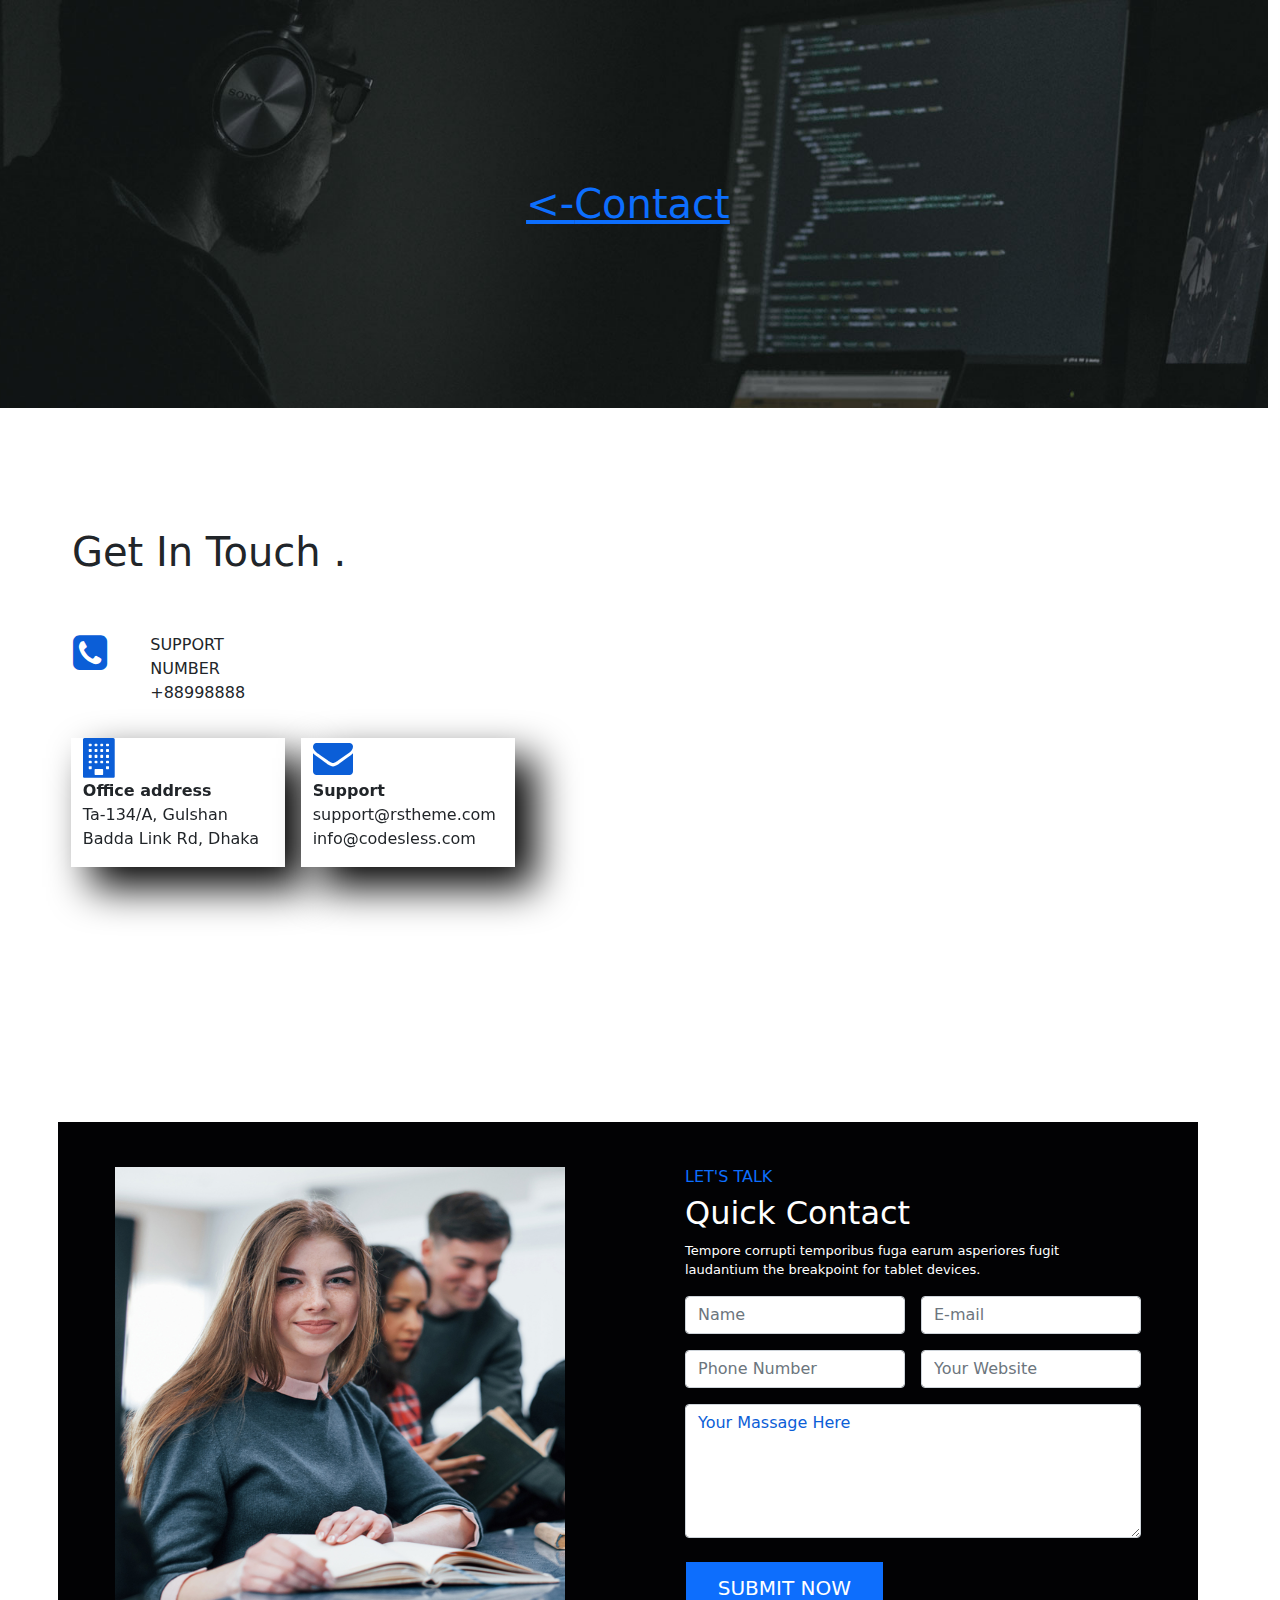
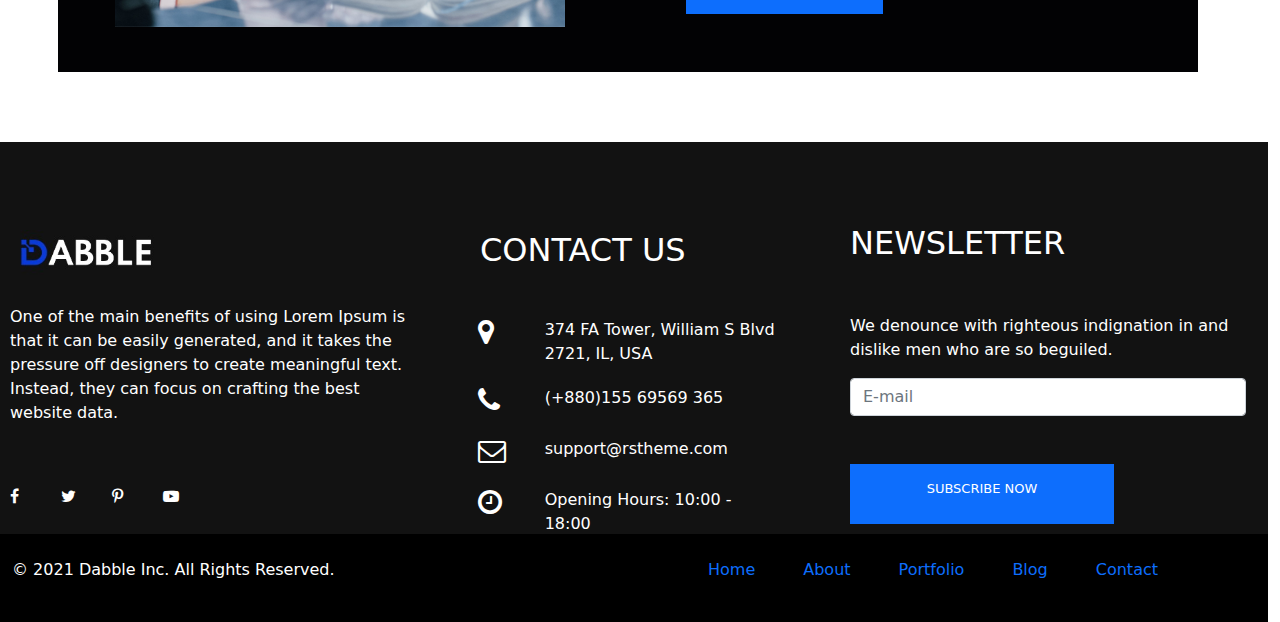
<file: contact.html>
<!DOCTYPE html>
<html lang="en">
<head>
    <meta charset="UTF-8">
    <meta http-equiv="X-UA-Compatible" content="IE=edge">
    <meta name="viewport" content="width=device-width, initial-scale=1.0">
    <title>contact</title>
    <link rel="stylesheet" href="./index.html">
    <link rel="stylesheet" href="./about.html">
    <link rel="stylesheet" href="./blog.html">
    <link rel="stylesheet" href="./contact.html">
    <link rel="stylesheet" href="./portfolios.html">
    <link rel="stylesheet" href="./css/bootstrap.min.css">
    <link rel="stylesheet" href="style.css">
    <link rel="stylesheet" href="./font-awesome-4.7.0/css/font-awesome.min.css">
</head>
<body>


<!-- heading section contact -->
    <div class="row w-100 main_contact1" >
      <h1 class="text-primary text-decoration-underline text-center child1_about"><a href="./blog.html"><-</a>Contact</h1>
    </div>
    </div>

    <!-- heading section contact -->
    <!-- main content contact -->

    <div class="row w-100 main_contact2" >

        <div class="col-6 mt-5 child2_contact">
            <div class="col-10 m-5 child3_contact">
                <h1 class="p-4">Get In Touch .</h1>

            <div class="row w-100 child4_contact">
                <div class="col-2 child5_contact">
                    <i class="fa fa-phone-square fs-1" aria-hidden="true"></i>
                </div> 
                 <div class="col-4 child5_contact">
                    SUPPORT NUMBER
                    +88998888
                </div>  
            </div>  

            <div class="row w-100 justify-content-center align-items-center child6_contact">
                <div class="col-5 m-2 child7_contact">
                    <i class="fa fa-building fs-1" aria-hidden="true"></i><br>
                    <strong>Office address</strong>
                    <p>Ta-134/A, Gulshan Badda Link Rd, Dhaka
                    </p>
                </div> 
                 <div class="col-5 m-2 child7_contact">
                    <i class="fa fa-envelope fs-1" aria-hidden="true"></i><br>
                    <strong>Support</strong>
                        <p>support@rstheme.com info@codesless.com</p>
                </div>  
            </div>  

</div>
        </div>
        
        <div class="col-6 mt-5 child2_contact">
            <div class="col-10 m-5 child_3_contact">
                <!-- <div class="mapouter"> -->
                  <div class="gmap_canvas">
                    <iframe width="600px" height="500px" id="gmap_canvas" src="https://maps.google.com/maps?q=2880%20Broadway,%20New%20York&t=&z=13&ie=UTF8&iwloc=&output=embed" frameborder="0" scrolling="no" marginheight="0" marginwidth="0"></iframe><a href="https://123movies-to.org"></a><br><style>.mapouter{position:relative;height:500px;width:600px;}</style><a href="https://www.embedgooglemap.net">embed google maps</a><style>.gmap_canvas {overflow:hidden;background:none!important;height:500px;width:510px;}</style>
                  </div>
                <!-- </div> -->
            </div>
        </div>
    </div>


    <!-- main content contact -->

 <!-- content contact -->

    <div class="row w-100 main_contact3">
      <div class="col child8_contact">
        
        <div class="col child9_contact">
            <img src="./image_folder/contact-img.jpg" class="img-fluid" alt="..." style="height: 460px; width:450px;">
          </div>    
      </div>

      
      <div class="col child8_contact">
    <div class="col child9_contact">

                    <h6 class="text-primary">LET'S TALK</h6>
                    <h2 class="text-white">Quick Contact</h2>
                    <p class="text-white">Tempore corrupti temporibus fuga earum asperiores fugit<br>
                        laudantium the breakpoint for tablet devices.</p>
                    
                        <div class="row row-cols-2 g-3">
                            <div class="col">
                              <input type="text" class="form-control" placeholder="Name" aria-label="name">
                            </div>
                            <div class="col">
                              <input type="email" class="form-control" placeholder="E-mail" aria-label="E-mail">
                            </div>
                            <div class="col">
                                <input type="phone_number" class="form-control" placeholder="Phone Number" aria-label="Phone Number">
                              </div>
                              <div class="col">
                                <input type="text" class="form-control" placeholder="Your Website" aria-label="Your Website">
                              </div>
                              <div class="col-12 mb-3">
                                <textarea class="form-control" id="exampleFormControlTextarea1" rows="5">Your Massage Here</textarea>
                              </div>
                              <div class="col-5 p-1 mt-2 text-center btn-primary child10_contact" style="box-sizing: border-box;">
                                     <button class="btn text-white fs-5"> SUBMIT NOW </button>
                            </div>
                          </div>
                </div>
            </div>
          </div>    

  <!-- content contact -->

<!-- footer section -->

<div class="row w-100 justify-content-center footer_main" style="box-sizing: border-box;">
  <div class="col-4 mt-5 text-white footer_child1">
    <div >
    <img src="./image_folder/footerimg.jpeg" class="img-fluid" alt="...">
    </div>
    <p>One of the main benefits of using Lorem Ipsum is that it can be easily generated, and it takes the pressure off designers to create meaningful text. Instead, they can focus on crafting the best website data.
    </p>
    <div class="row mt-5 text-white footer_main1">
    <div class="col-1 m-2 p-1 footer_child2"><i class="fa fa-facebook" aria-hidden="true"></i></div>
    <div class="col-1 m-2 p-1 footer_child2"><i class="fa fa-twitter" aria-hidden="true"></i></div>
    <div class="col-1 m-2 p-1 footer_child2"><i class="fa fa-pinterest-p" aria-hidden="true"></i></div>
    <div class="col-1 m-2 p-1 footer_child2"><i class="fa fa-youtube-play" aria-hidden="true"></i></div>
    </div>
  </div>

  <div class="col-4 text-white mt-5 footer_child1">
    <div class="col-12 footer_child3">
    <h2>CONTACT US</h2>

    <div class="row navi_main1">
      <div class="col-2 navi_child3">
        <i class="fa fa-map-marker fs-3" aria-hidden="true"></i>
      </div> 
       <div class="col-9 navi_child3">
        374 FA Tower, William S Blvd<br> 
        2721, IL, USA
      </div>  
       </div>
  

       <div class="row navi_main1">
        <div class="col-2 navi_child3">
          <i class="fa fa-phone fs-3" aria-hidden="true"></i>
        </div> 
         <div class="col-9 navi_child3">
          (+880)155 69569 365
        </div>  
         </div>

         <div class="row navi_main1">
          <div class="col-2 navi_child3">
            <i class="fa fa-envelope-o fs-3" aria-hidden="true"></i>
          </div> 
           <div class="col-7 navi_child3">
            support@rstheme.com
          </div>  
           </div>
      
           <div class="row navi_main1">
            <div class="col-2 navi_child3">
              <i class="fa fa-clock-o fs-3" aria-hidden="true"></i>
            </div> 
             <div class="col-7 navi_child3">
              Opening Hours: 10:00 - 18:00
            </div>  
             </div>
        
      </div>
  </div> 

  <div class="col-4 mt-5 text-white footer_child1">
    <div class="col mt-4 footer_child4">
    <h2>NEWSLETTER</h2>
    </div>
    <p>We denounce with righteous indignation in and dislike men who are so beguiled.</p>
    <div class="col">
      <input type="email" class="form-control" placeholder="E-mail" aria-label="E-mail">
    </div>
    <div class="col-8 p-2 mt-5 text-center btn-primary child2_div">
      <button class="btn text-white"> SUBSCRIBE NOW </button>
  </div>
   </div>
</div>

<div class="row w-100 justify-content-between footer_main2" style="box-sizing: border-box;">
<div class="col p-4 text-white box-sizing-content-box footer_child5" style=" box-sizing: border-box;">© 2021 Dabble Inc. All Rights Reserved.</div>
<div class="col footer_child5" style="box-sizing: border-box;">
  <ul class="d-flex"  style="box-sizing: border-box;">
    <li class="p-4" style="box-sizing: border-box;"><a href="./index.html">Home</a></li>
  <li class="p-4" style="box-sizing: border-box;"><a href="./about.html"target="_blank">About</a></li>
  <li class="p-4" style="box-sizing: border-box;"><a href="./portfolios.html"target="_blank">Portfolio</a></li>
  <li class="p-4" style="box-sizing: border-box;"><a href="./blog.html"target="_blank">Blog</a></li>
  <li class="p-4" style="box-sizing: border-box;"><a href="./contact.html"target="_blank">Contact</a></li>
  </ul>
</div>
</div>
<!-- footer section -->


    <script src="./js/popper.min.js"></script>
    <script src="./js/bootstrap.min.js"></script>
</body>
</html>
</file>
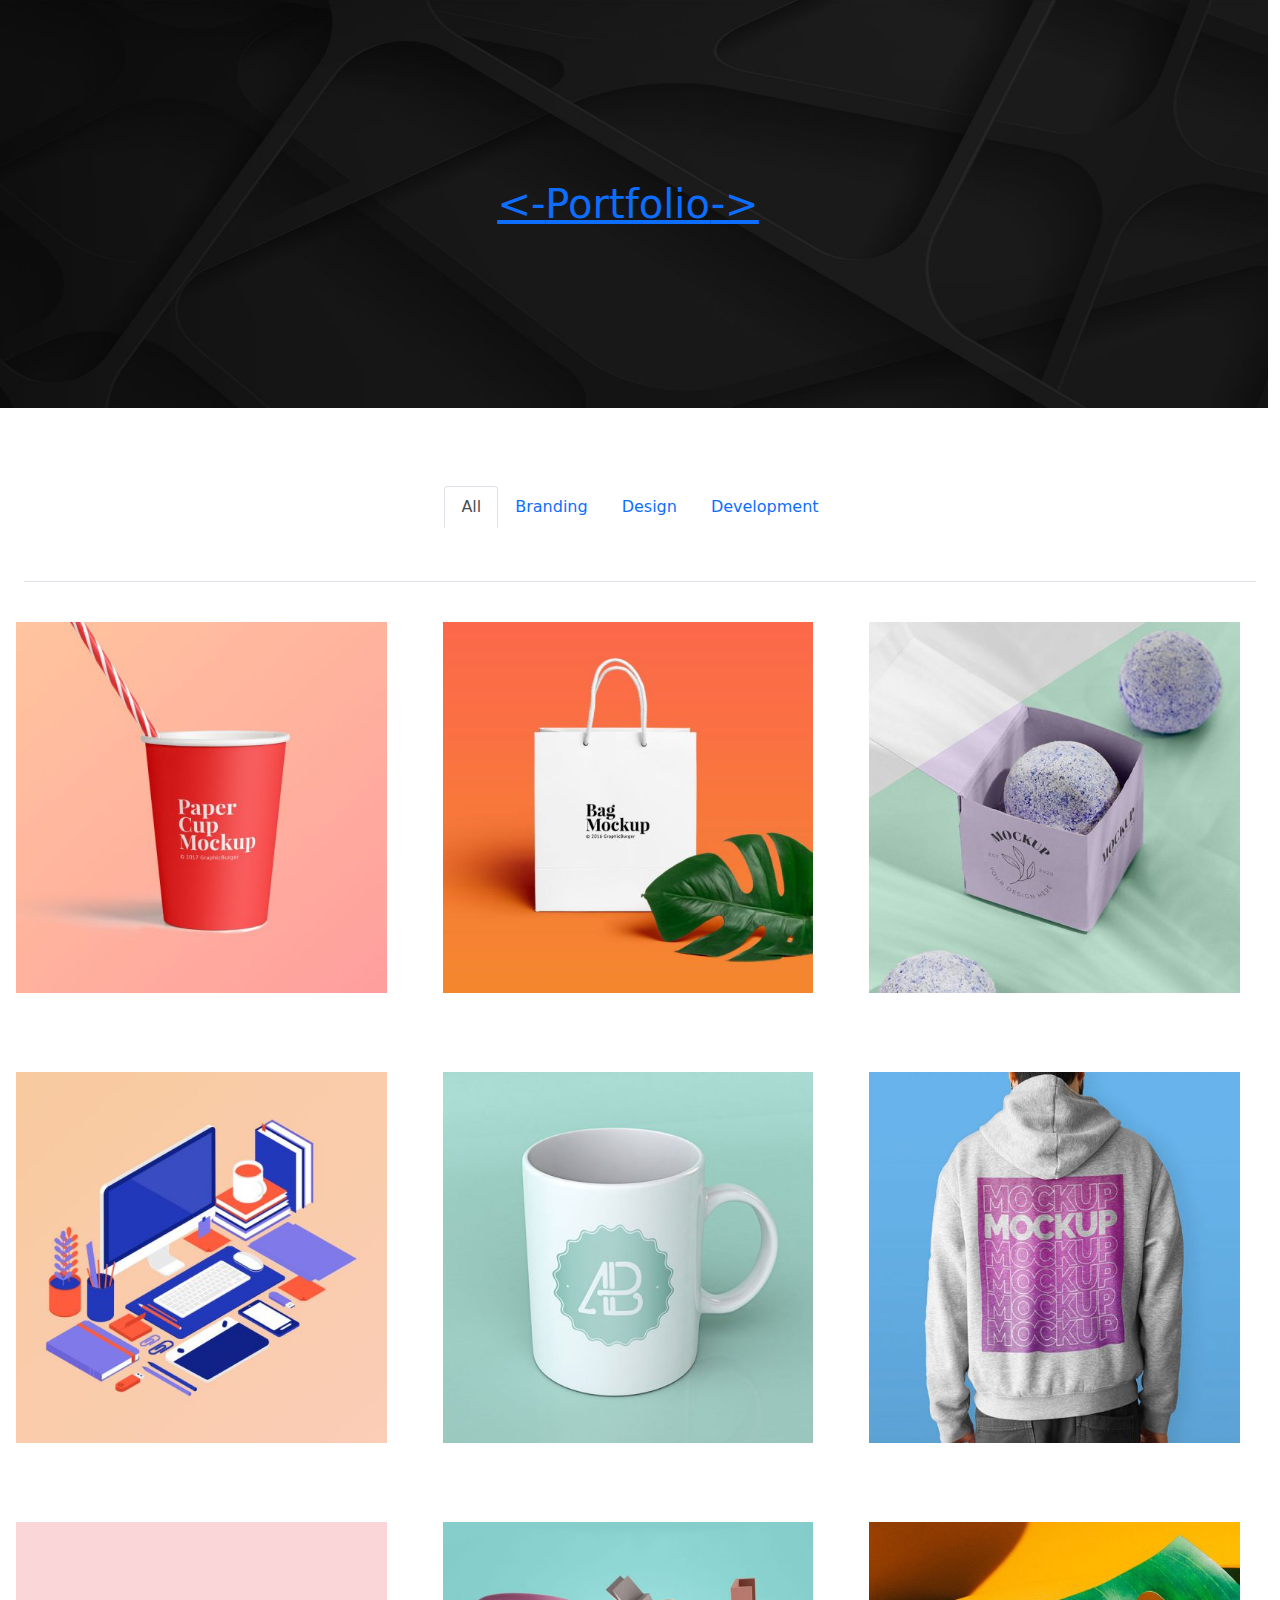
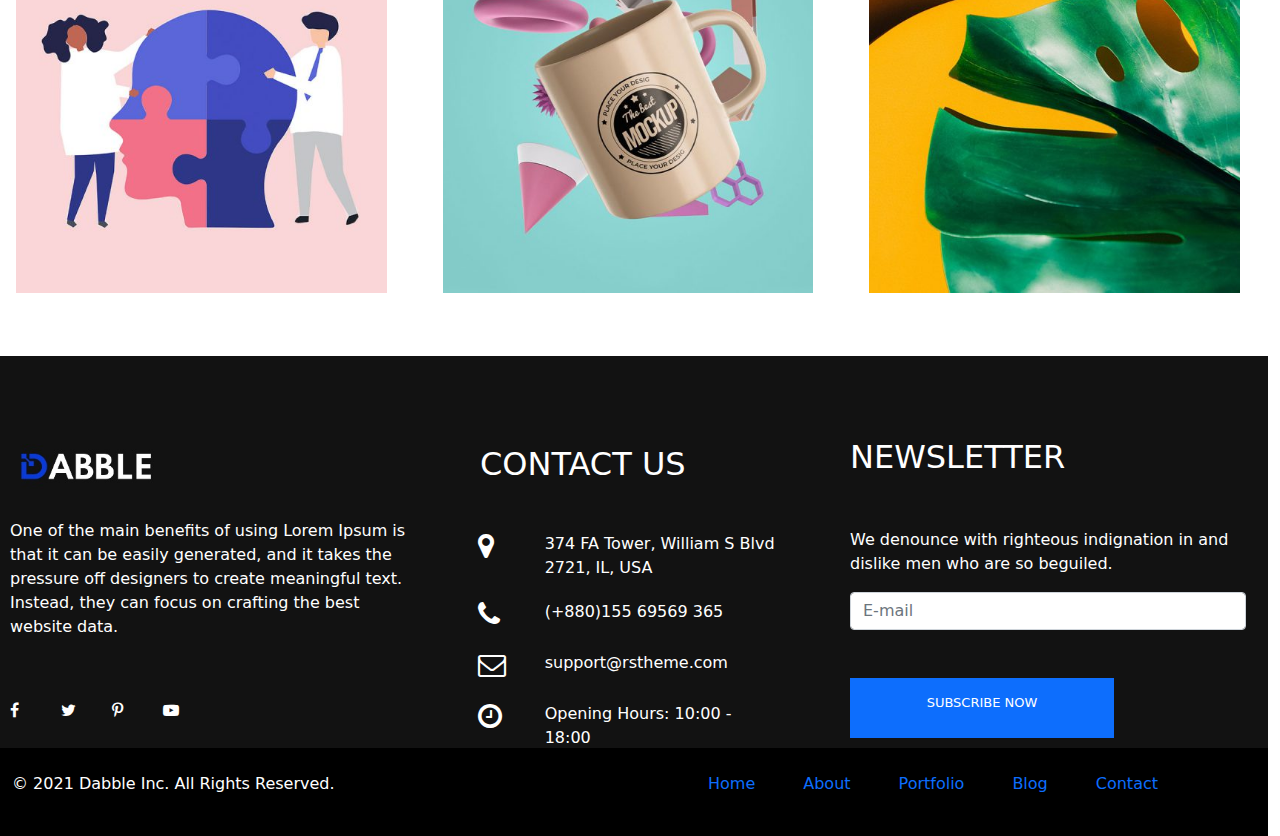
<file: portfolios.html>
<!DOCTYPE html>
<html lang="en">
<head>
    <meta charset="UTF-8">
    <meta http-equiv="X-UA-Compatible" content="IE=edge">
    <meta name="viewport" content="width=device-width, initial-scale=1.0">
    <title>Portfolio</title>
    <link rel="stylesheet" href="./index.html">
    <link rel="stylesheet" href="./about.html">
    <link rel="stylesheet" href="./blog.html">
    <link rel="stylesheet" href="./contact.html">
    <link rel="stylesheet" href="./portfolios.html">
    <link rel="stylesheet" href="./css/bootstrap.min.css">
    <link rel="stylesheet" href="style.css">
    <link rel="stylesheet" href="./font-awesome-4.7.0/css/font-awesome.min.css">
</head>
<body>

<!-- heading section portfolio-->
<div class="row w-100 main_portfolio1">
  <h1 class="text-primary text-decoration-underline text-center child1_about"><a href="./about.html"><-</a>Portfolio<a href="./blog.html" >-></a></h1>
</div>
</div>

<!--heading section portfolio -->
<!-- nevigation portfolio -->

        <div class="nav-link p-4 w-100" id="nav-tab">

      <ul class="nav nav-tabs justify-content-center align-items-center" style="height:150px ;">
    <li class="nav-item">
      <a class="nav-link active" id="list-Master-list" data-bs-toggle="list" href="#list-all">All</a>
    </li>
    <li class="nav-item">
      <a class="nav-link" id="list-Master-list" data-bs-toggle="list" href="#list-Branding">Branding</a>
    </li>
    <li class="nav-item">
        <a class="nav-link" id="list-Master-list" data-bs-toggle="list" href="#list-Design">Design</a>
      </li>
      <li class="nav-item">
        <a class="nav-link" id="list-Master-list" data-bs-toggle="list" href="#list-Development">Development</a>
      </li>
    </ul>
</div>



    <div class="tab-content w-100" id="nav-tabContent">
      <div class="w-100 tab-pane fade show active" id="list-all">

        <div class="row w-100 main_portfolio2">
            <div class="col m-3 child2_portfolio"><img src="./image_folder/portfolio1.jpg" class="img-fluid" alt="..."><div class="col-9 p-4 child3_portfolio">Branding <br> <strong>Robin Mastromarino </strong></div></div>
            <div class="col m-3 child2_portfolio"><img src="./image_folder/portfolio2.jpg" class="img-fluid" alt="..."><div class="col-9 p-4 child3_portfolio">Branding <br> <strong>Studio Feixen </strong></div></div>
            <div class="col m-3 child2_portfolio"><img src="./image_folder/portfolio3.jpg" class="img-fluid" alt="..."><div class="col-9 p-4 child3_portfolio">Development <br> <strong>Marleigh Culver </strong></div></div>
            </div>
            
            <div class="row w-100 main_portfolio2">
                <div class="col m-3 child2_portfolio"><img src="./image_folder/portfolio4.jpg" class="img-fluid" alt="..."><div class="col-9 p-4 child3_portfolio">Design <br> <strong>Made Thought </strong></div></div>
                <div class="col m-3 child2_portfolio"><img src="./image_folder/portfolio5.jpg" class="img-fluid" alt="..."><div class="col-9 p-4 child3_portfolio">Branding <br> <strong>Merijn Hoss </strong></div></div>
                <div class="col m-3 child2_portfolio"><img src="./image_folder/portfolio6.jpg" class="img-fluid" alt="..."><div class="col-9 p-4 child3_portfolio">Design <br> <strong> Xavier Cusso</strong></div></div>
                </div>
            
            <div class="row w-100 main_portfolio2">
                    <div class="col m-3 child2_portfolio"><img src="./image_folder/portfolio7.jpg" class="img-fluid" alt="..."><div class="col-9 p-4 child3_portfolio">Development <br> <strong>Buzzworthy studio </strong></div></div>
                    <div class="col m-3 child2_portfolio"><img src="./image_folder/portfolio8.jpg" class="img-fluid" alt="..."><div class="col-9 p-4 child3_portfolio">Design <br> <strong> Studio Thomas </strong></div></div>
                    <div class="col m-3 child2_portfolio"><img src="./image_folder/portfolio9..jpg" class="img-fluid" alt="..."><div class="col-9 p-4 child3_portfolio">Branding <br> <strong>Locomotive </strong></div></div>
            </div>            

      </div>
      <div class="tab-pane fade" id="list-Branding">

        <div class="row w-100 main_portfolio2">
            <div class="col m-3 child2_portfolio"><img src="./image_folder/portfolio1.jpg" class="img-fluid" alt="..."><div class="col-9 p-4 child3_portfolio">Branding <br> <strong>Robin Mastromarino </strong></div></div>
            <div class="col m-3 child2_portfolio"><img src="./image_folder/portfolio2.jpg" class="img-fluid" alt="..."><div class="col-9 p-4 child3_portfolio">Branding <br> <strong>Studio Feixen </strong></div></div>
            <div class="col m-3 child2_portfolio"><img src="./image_folder/portfolio5.jpg" class="img-fluid" alt="..."><div class="col-9 p-4 child3_portfolio">Development <br> <strong>Marleigh Culver </strong></div></div>
        </div>
            
            <div class="row w-100 main_portfolio2">
                <div class="child_2_portfolio"><img src="./image_folder/portfolio9..jpg" class="img-fluid" alt="..."><div class="child_3_portfolio">Branding <br> <strong>Locomotive </strong></div></div>

            </div>            

      </div>
      <div class="tab-pane fade" id="list-Design">

        <div class="row w-100 main_portfolio2">
            <div class="col m-3 child2_portfolio"><img src="./image_folder/portfolio4.jpg" class="img-fluid" alt="..."><div class="col-9 p-4 child3_portfolio">Design <br> <strong>Made Thought </strong></div></div>
            <div class="col m-3 child2_portfolio"><img src="./image_folder/portfolio6.jpg" class="img-fluid" alt="..."><div class="col-9 p-4 child3_portfolio">Design <br> <strong> Xavier Cusso</strong></div></div>
            <div class="col m-3 child2_portfolio"><img src="./image_folder/portfolio8.jpg" class="img-fluid" alt="..."><div class="col-9 p-4 child3_portfolio">Design <br> <strong> Studio Thomas </strong></div></div>
        </div>            

      </div>
      
      <div class="tab-pane fade" id="list-Development">

        <div class="row w-100 main_portfolio2">
            <div class="child_2_portfolio"><img src="./image_folder/portfolio3.jpg" class="img-fluid" alt="..."><div class="child_3_portfolio">Development <br> <strong>Marleigh Culver </strong></div></div>
            <div class="child_2_portfolio"><img src="./image_folder/portfolio7.jpg" class="img-fluid" alt="..."><div class="child_3_portfolio">Development <br> <strong>Buzzworthy studio </strong></div></div>
    </div>          

      </div>
</div>

<!-- footer section -->

<div class="row w-100 justify-content-center footer_main" style="box-sizing: border-box;">
  <div class="col-4 mt-5 text-white footer_child1">
    <div >
    <img src="./image_folder/footerimg.jpeg" class="img-fluid" alt="...">
    </div>
    <p>One of the main benefits of using Lorem Ipsum is that it can be easily generated, and it takes the pressure off designers to create meaningful text. Instead, they can focus on crafting the best website data.
    </p>
    <div class="row mt-5 text-white footer_main1">
    <div class="col-1 m-2 p-1 footer_child2"><i class="fa fa-facebook" aria-hidden="true"></i></div>
    <div class="col-1 m-2 p-1 footer_child2"><i class="fa fa-twitter" aria-hidden="true"></i></div>
    <div class="col-1 m-2 p-1 footer_child2"><i class="fa fa-pinterest-p" aria-hidden="true"></i></div>
    <div class="col-1 m-2 p-1 footer_child2"><i class="fa fa-youtube-play" aria-hidden="true"></i></div>
    </div>
  </div>

  <div class="col-4 text-white mt-5 footer_child1">
    <div class="col-12 footer_child3">
    <h2>CONTACT US</h2>

    <div class="row navi_main1">
      <div class="col-2 navi_child3">
        <i class="fa fa-map-marker fs-3" aria-hidden="true"></i>
      </div> 
       <div class="col-9 navi_child3">
        374 FA Tower, William S Blvd<br> 
        2721, IL, USA
      </div>  
       </div>
  

       <div class="row navi_main1">
        <div class="col-2 navi_child3">
          <i class="fa fa-phone fs-3" aria-hidden="true"></i>
        </div> 
         <div class="col-9 navi_child3">
          (+880)155 69569 365
        </div>  
         </div>

         <div class="row navi_main1">
          <div class="col-2 navi_child3">
            <i class="fa fa-envelope-o fs-3" aria-hidden="true"></i>
          </div> 
           <div class="col-7 navi_child3">
            support@rstheme.com
          </div>  
           </div>
      
           <div class="row navi_main1">
            <div class="col-2 navi_child3">
              <i class="fa fa-clock-o fs-3" aria-hidden="true"></i>
            </div> 
             <div class="col-7 navi_child3">
              Opening Hours: 10:00 - 18:00
            </div>  
             </div>
        
      </div>
  </div> 

  <div class="col-4 mt-5 text-white footer_child1">
    <div class="col mt-4 footer_child4">
    <h2>NEWSLETTER</h2>
    </div>
    <p>We denounce with righteous indignation in and dislike men who are so beguiled.</p>
    <div class="col">
      <input type="email" class="form-control" placeholder="E-mail" aria-label="E-mail">
    </div>
    <div class="col-8 p-2 mt-5 text-center btn-primary child2_div">
      <button class="btn text-white"> SUBSCRIBE NOW </button>
  </div>
   </div>
</div>

<div class="row w-100 justify-content-between footer_main2" style="box-sizing: border-box;">
<div class="col p-4 text-white box-sizing-content-box footer_child5" style=" box-sizing: border-box;">© 2021 Dabble Inc. All Rights Reserved.</div>
<div class="col footer_child5" style="box-sizing: border-box;">
  <ul class="d-flex"  style="box-sizing: border-box;">
    <li class="p-4" style="box-sizing: border-box;"><a href="./index.html">Home</a></li>
  <li class="p-4" style="box-sizing: border-box;"><a href="./about.html"target="_blank">About</a></li>
  <li class="p-4" style="box-sizing: border-box;"><a href="./portfolios.html"target="_blank">Portfolio</a></li>
  <li class="p-4" style="box-sizing: border-box;"><a href="./blog.html"target="_blank">Blog</a></li>
  <li class="p-4" style="box-sizing: border-box;"><a href="./contact.html"target="_blank">Contact</a></li>
  </ul>
</div>
</div>
<!-- footer section -->







    <script src="./js/popper.min.js"></script>
    <script src="./js/bootstrap.min.js"></script>
</body>
</html>
</file>
<file: style.css>
body
{
    box-sizing: border-box;
    padding: 0;
    margin: 0;
    /* overflow-x: hidden; */
}
/* navigation section */
.offcanvas
{
    background-color: rgb(10,4,42) !important;
}
.navi_child1
{
    height: 60px;
}
.navi_child2
{
   height: 60px;
}

.navi_child2 li
{
    list-style-type: none;

}
.navi_child2 a
{
    text-decoration: none;
}
.navi_child3
{
height:auto;
padding: 0;
box-sizing: border-box;
}
.navi_main1
{
    height:auto;
    padding: 10px;
}
.navbar
{
    background-color: transparent;
    box-sizing: border-box;
    overflow-x: hidden;
}
.navbar-toggler
{
    color: #0B5ED7 !important;
}
.navbar-toggler i
{
    color: #0B5ED7 !important;
    background-color: #0B5ED7;
}
.navbar ul{
    padding-left: 0;
}
.navlog1{
    overflow-x: hidden;
}

.navlog3{
    margin-left: 230px;
    box-sizing: border-box;
}
.navlog2{
    margin:10px 0 0 150px;
    padding-top: 10px;
    box-sizing: border-box;

}
  .navbar-brand{
    margin: 0 24px 0 24px;
  }



@media (max-width: 575.98px)
{
    .navbar
    {
        height:auto;
        font-size: small;  
        overflow-x: hidden;
    }
    .navbar ul{
        padding-left: 0px;
    }
    .navlog{
        display: flex;
        flex-direction: column;
    }
    .navlog img{
        height: auto;
        padding: 15px;
        box-sizing: border-box;
    }
    .navbar-brand{
        font-size:small;
        display: inline-block;
        margin: 15px;
        padding: 1px;
        box-sizing: border-box;
    }
    .navlog2{
        margin: 0px;
        padding: 0px;
    }
    .navlog3{
        margin-left: 0px;
    }



}


/* section1 */
.main_div1
{  
    height: 700px;
    background: url(./image_folder/banner-07.jpg);
    background-size: cover;
    box-sizing: border-box;
}
.child1_div
{
    height: 400px;
    margin-right: 100px;
    box-sizing: border-box;

}
.child1_div p
{
    font-size: 70px;
    font-weight: bolder;

}
.child1_div h1
{
    font-size: 20px;
    line-height: 30px;
    box-sizing: border-box;

}
.child2_div 
{
    height: 60px;
    box-sizing: border-box;

}
.child2_div button{
    font-size: small;
    box-sizing: border-box;
}

@media (max-width: 575.98px)
{
    .main_div1
{  
    height: auto ;
    padding-top: 50%;
    font-size: small;
    /* margin: 0px; */
    box-sizing: border-box;
    overflow: hidden
}
.child1_div
{
    height: auto;
    width: auto;
    margin: 0px;
    font-size: small;
    padding: 30px;
    box-sizing: border-box;
}
.child1_div p
{
 font-size:large;
 
}
.child1_div h1
{
    font-size: small;

}

.child2_div 
{
    height: auto;
    width: 100%;
}
}
/* section2 */
.main_div2{
    height: auto;
}

@media (max-width: 575.98px)
{
    .main_div2{
        /* overflow: hidden; */
        padding: 10px ;
        box-sizing: border-box;
        height: auto;

    }
    .child3_div{
        padding: 0;
        box-sizing: border-box;
    }
}

/* .main_page2
{
    width: 100%;
    padding: 100px;
} */
.main_div2
{
  height: auto;

  background-color: rgb(1,9,33);
  box-sizing: border-box;

}
.child3_div
{
   height: auto;
   margin: 10px;
   background-color: #0D152D;
   box-sizing: border-box;


}
.child4_div
{
    height:250px;
    box-sizing: border-box;

}
.child5_div
{
    height: auto;
    margin: 10px; 
    background-color:#010921;
    box-sizing: border-box;

}
.child_5_div
{
    height: auto;
    margin: 10px;
    padding: 30px 30px 30px 100px;
    background-color:#010921;
    box-sizing: border-box;
}
.child4_div:hover h5
{
    color: #0B5ED7;
}

@media (max-width: 575.98px)
{
    .main_div2
{
    height: auto;
    width: 760px;
    flex-direction: column;

}
.child3_div
{
    height: auto;
    width: auto;
    flex-direction: column;
}
.child4_div
{
    height: auto;
    width: auto;
}
.child5_div
{
   height: auto;
   width: auto;
}
.child_5_div
{
    display: none;
}

}

/* section3 */

.main_div3
{
  height: 760px;
  background-color: #FAF3F3;
  
}
.child6_div
{
   height: 500px;
   margin-top: 50px;

}
.child7_div
{
    height: 380px;
    margin-top: 60px;

}

@media (max-width: 575.98px)
{

.main_div3
{
  width: 500px;
  height: auto;
  flex-direction: column;
  
}
.child6_div
{
  width: auto;
  height: auto;
}
.child7_div
{
    height: auto;
    width: auto;
}
}
/* <!-- section4 --> */

.main_div4
{
  height: 760px;
  background-color: #010921;
  
}
.child8_div
{
   height: 500px;

}
.accordion
{
    border: 3px solid  rgb(13,21,45) !important; ;
    
}
.accordion-item
{
    border: 1px solid  rgb(13,21,45) !important;;
    background-color: rgb(13,21,45) !important;

}
.accordion-button
{   color: white;
    background-color: rgb(13,21,45) !important;
}
.accordion-button::after
{
background:url(./image_folder/plus.jpeg);
background-size: cover;
background-color:rgb(13,21,45);
}
.accordion-button:not(.collapsed)::after
{
  background: url(./image_folder/minus.jpeg);

  background-size: cover;
  
}
.fa_plus::before
{
    content: "";
}

@media (max-width: 575.98px)
{
 .main_div4
{
  height: auto;
  width: auto;
  flex-direction: column;
  padding: 15px;
  box-sizing: border-box;
}
.child8_div
{
    height: auto;
    width: auto;
}
#accordionPanelsStayOpenExample{
        margin: 0px;
    box-sizing: border-box;

}
/* section 6 */

}
.carousel{
    overflow:hidden
}
@media (max-width: 575.98px)
{
    .slide{
        height: auto;
        font-size:1px;
        box-sizing: border-box;
        padding: 6px;
    }
}

/* section7 */
.main_div7
{
    height: auto;
    background-color: #0D152D;
}
.child10_div
{
    height: auto;

}
.child11_div
{
    height: 55px;

}
.child12_div
{
    height: 40px;
}
.form-control
{
    background-color: white;
    color: #0B5ED7;
}
@media (max-width: 575.98px)
{
.main_div7
{ 
    width:auto;
    height: auto;
    font-size: small;
}
.child10_div
{
 width: auto;
 height: auto;
}
.child11_div
{
    flex-direction: column;
}
.child12_div
{
    width: auto;
    height: auto;
}
.form-control
{
    height: auto;
    flex-direction: column;
}

}

/* footer section */

.footer_main
{
    height:auto;
    width: 100%;
    background-color: #121212;
    background-clip: border-box;
    padding: 10px;
}
.footer_child1
{
    height: auto;
    background-color: #121212;
}
.footer_child1 img
{
 height: 45px;
 margin:30px 30px 30px 0px;

}
.footer_child2
{
    height: auto;

}

.footer_child2:hover
{
    background-color: #0B5ED7;

}
.footer_child3
{
    height: 300px;
    margin-left: 50px;

}
.footer_child3 h2
{
 line-height: 100px;

}
.footer_child4
{
    height: 90px;

}
.footer_main2
{
    height: auto;
    background-color: rgb(0,0,0);
}
.footer_child5
{
    height: auto;
    width: auto;
    

}
.footer_child5 li
{
    list-style-type: none;
}
.footer_child5 ul{
    width: auto;
}

.footer_child5 a
{
    text-decoration: none;

}
@media (max-width: 575.98px)
    
{
.footer_main
{
 flex-direction: column;
 height: auto;
 font-size: small;
 width:100%;
 padding: 20px;
 box-sizing: border-box;

}
.footer_child1
{
    height: auto;
    width: auto;

}
.footer_child1 img
{
    height: auto;
    width: auto;
    padding-right: 0px;
}
.footer_main1
{
    width: auto;
}
.footer_child2
{
 width:100%;
 
}

.footer_child3
{
    width: auto;
    margin: auto;
}
.footer_child3 h2
{
   font-size: small;
}
.footer_child4 h2
{
 font-size: small;

}
.footer_main2

{
    height: auto;
    font-size: small;
}
.footer_child5
{   height: auto;
    width: 100%;
    font-size:small;
    box-sizing: border-box;
}
.footer_child5 li
{
    width: 100%;
    margin: 0%;
    padding: 0%;
    box-sizing: border-box;
}
.footer_child5 ul{
 margin: 0%;
 padding: 0%;
 box-sizing: border-box;
 width: 20%;

}

}
/* //////////////////////// */
/* heading section about */

.main_about1
{
    background: url(./image_folder/about-bg.jpg);
    background-size: cover;
}
.child1_about
{
    height: 400px;
    padding: 180px;
}
@media (max-width: 575.98px)
{
    .main_about1
{
height: auto;
width: 100%;
box-sizing: border-box;
}

.child1_about img
{
 height: auto;
 width: 100%;
}
.child1_about{
    padding: 0px;
    padding-top: 200px;
}
}
/* heding section about */

/* <!-- content section about --> */

.content_about1
{
height: auto;
background-color: #000000;
}
.content_about1_heading1
{
    height:auto;
    background-color: #000000;
}
.content_about1_heading2
{
    height: 250px;
}
.child2_about
{
    height: 400px;
}
.child3_about
{
    height: 300px;
    position: relative;
    z-index: 0;
    overflow: hidden;
}
.slide
{
    height: 180px;
    width: 50px;
    background-color: darkblue;
    position: absolute;
    z-index: 1;
    top: 0%;
    left: 83%;
    transition: transform 1s;
    transform:translateX(250px)

}
.child3_about:hover  .slide
{
 transform: translateY(-1px);
}

.slide li
{
    list-style-type: none;
    padding: 10px;
}
.slide ul
{
    padding: 0px;
}

.child3_about img
{   width: 294px;
    height: 300px;

}
.child4_about
{
    height: 100px;
    background: linear-gradient(to right,#0B5ED7,darkblue);

}
@media (max-width: 575.98px)
{
    .content_about1
{
    height: auto;
    width: 100%;
    flex-direction: column;
}
.content_about1_heading1
{
    height: auto;
    width: 100%;
}
.content_about1_heading2
{
    height: auto;
    width: 100%;
}
.child2_about
{
    height: auto;
}
.child3_about
{
    height: auto;
}
.child4_about
{
    height: auto;
}
}
 /* main section about */

.main_content_about
{
  height: 800px;

}
.child5_about
{
   height: 650px;
   margin-top: 100px;

}
.child6_about span
{
    text-decoration: underline;
    text-decoration-color: #0B5ED7;

}
.child6_about
{
    height: 380px;
    padding: 0px 24px 24px 24px;



}
@media (max-width: 575.98px)
{
    .main_content_about
{
  flex-direction: column;
  height: auto;
  width:100%;
  font-size: small;
}
.row{
    --bs-gutter-x:0;
}
 }
  /* main section about */

  /* //////////////////// */

/* heading section portfolios */

.main_portfolio1
{
    background: url(./image_folder/banner_1.jpg);
    background-size: cover;
    overflow: hidden;
    
}
.child1_portfolio
{
    height: 400px;
    padding: 180px;
}
@media (max-width: 575.98px)
{
.main_portfolio1
{
height: auto;
width: 760px;
overflow-x: hidden;

}
.row{
    --bs-gutter-x: 1.5rem;
}
.main_portfolio1 img
{
 height: auto;
 width: 760px;
}
}
/* heading section portfolios */
 
/* nevigation portfolio*/

.main_portfolio2
{
 height: 450px;

}

.child2_portfolio
{
    height: 371px;
    position: relative;
    z-index: 0;
    overflow: hidden;
}
.child_2_portfolio
{
    height: 375px;
    width: 400px;
    margin: 10px;
    position: relative;
    overflow: hidden;

}

 .child3_portfolio
{
    position: absolute;
    z-index: 1;
    top: 50%;
    height: 100px;
    margin: 40px;
    background-color: #FFFFFF;
   transition: transform 1s;
   transform: translateY(400px);
}
.child_3_portfolio
{
    position: absolute;
    z-index: 1;
    top: 50%;
    height: 100px;
    width:297.83px;
    padding: 25px;
    margin: 40px;
    background-color: #FFFFFF;
   transition: transform 1s;
   transform: translateY(400px);
}

.child2_portfolio:hover  .child3_portfolio
{
    transform: translateY(-1px);
}
.child_2_portfolio:hover  .child_3_portfolio
{
    transform: translateY(-1px);
}

@media (max-width: 575.98px)
{
.main_portfolio2
{
    flex-direction: column;
    height: auto;
    width: 100%;
}

.child2_portfolio
{
    height: auto;
    width: 100%;
}
.child_2_portfolio
{
    height: auto;
    width: 100%;
}
.child_2_portfolio img
{
    height:auto;
    width:100%;
}
 .child3_portfolio
{
    height: auto;
    width: 100%;
}
.child2_portfolio img
{
    height: auto;
    width: 100%;
}
}
/* ///////////////////// */
/* heding blog section */
.main_blog1
{
    background: url(./image_folder/inner_4.jpg);
    background-size: cover;
    height: auto;
    
}
.child1_blog
{
    height: auto;
    padding: 180px;
}
@media (max-width: 575.98px)
{
.main_blog1
{
height: auto;
width: 100%;
}

.main_blog1 img
{
 height: auto;
 width: 100%;
}
}
/*heading blog section */

/* main aside section1 */

.main_page_blog
{
 height:auto;
}
.child_page_blog
{
 height: auto;

}
.main_blog2
{
    height: auto;
    position: relative;
    z-index: 0;
    background-color: #FFFFFF;
    box-shadow: 0 2px 4px 0 rgba(0, 0, 0, 0.2), 0 3px 10px 0 rgba(0, 0, 0, 0.19);
    margin-bottom: 10px;

}
.child2_blog
{
    height: auto;
    overflow: hidden;
    background-color: #FFFFFF;
    border: 15px solid white;
    padding: 0px;

}
.child_2_blog
{
    height: auto;
    position: absolute;
    z-index: 1;
    top: 41%;
    left: 78%;
}
.child_2_btn_blog
{
    height: auto;
    position: absolute;
    z-index: 1;
    top: 41%;
    left: 69%;
}

.child2_blog img 
{
    height: auto;
    width: 100%;
   transition: transform .2s;
}
.child2_blog img:hover
{
    -ms-transform: scale(1.1); /* IE 9 */
    -webkit-transform: scale(1.1); /* Safari 3-8 */
    transform: scale(1.1); 
}


.child3_blog
{
    height: auto;
    background-color: #FFFFFF;
}
.child3_blog i
{
    color: #0B5ED7;
}
.child4_blog
{
    height:auto;

}
.child4_blog i
{
    color: #0B5ED7;
}

@media (max-width: 575.98px)
{
    .containerblog{
        padding-right: 0px;
    }
    .main_page_blog
{
    flex-direction: column;
    height: auto;
    width: 760px;
}
.child_page_blog
{
    height: auto;
    width: 760px;
}
.main_blog2
{
    height: auto;
    width: auto;
}
}

/* main aside section1 */

/* main aside section2 */
.child1_page_blog
{
height: auto;
}
.child2_page_blog
{
    height: auto;  
    box-shadow: 0 2px 4px 0 rgba(0, 0, 0, 0.2), 0 3px 10px 0 rgba(0, 0, 0, 0.19);
  
}
.child2_page_blog input
{
    background-color: white;
}
.child2_page_blog :focus
{
    border: none;
}

.child3_page_blog
{
    height: auto;  
    box-shadow: 0 2px 4px 0 rgba(0, 0, 0, 0.2), 0 3px 10px 0 rgba(0, 0, 0, 0.19);
  
}
.child4_page_blog
{
    height: auto;
    box-shadow: 0 2px 4px 0 rgba(0, 0, 0, 0.2), 0 3px 10px 0 rgba(0, 0, 0, 0.19);

    
}
.child5_page_blog
{
    height: auto;
    box-shadow: 0 2px 4px 0 rgba(0, 0, 0, 0.2), 0 3px 10px 0 rgba(0, 0, 0, 0.19);
}
.child6_page_blog
{
    height:auto;
}

.child6_page_blog:hover
{
    color: #0B5ED7;
}

@media (max-width: 575.98px)
{
.child1_page_blog
{
    height: auto;
    flex-direction: column;
    width: 760px;
}
.child2_page_blog
{
    height:auto;
    width: auto;
}
.child3_page_blog
{
    height:auto;
    width: auto;
}
.row{
    --bs-gutter-x: 0; 

}

}

/* ////////////////////////////// */

/* contact section */
/* heading contact section */

.main_contact1
{
    background: url(./image_folder/contact_bg.jpg);
    background-size: cover;
    
}
.child1_contact
{
    height: auto;
    padding: 180px;
    box-sizing: border-box;
}
@media (max-width: 575.98px)
{
    .main_contact1
{
height: auto;
width: 760px;
}
.main_contact1 img
{
 height: auto;
 width: 760px;
}
}
/* heading contact section */

/*main content contact */

.main_contact2
{
    height: auto;
}
.child2_contact
{
    height: auto;
}
.child3_contact
{
    height: auto;
}
.child_3_contact
{
    height:auto;

}

.child6_contact
{
    height: auto;

}
.child7_contact
{
    height: auto;
    background-color: #FFFFFF;
    filter: drop-shadow(20px 20px 20px black)
}
.child7_contact i
{
    color: #0B5ED7;
}
.child5_contact i
{
   color: #0B5ED7;
}
.child4_contact{
    padding: 25px;
    box-sizing: border-box;

}
@media (max-width: 575.98px)
{
    .main_contact2
    {
        height:auto;
        flex-direction:column ;
        width: 760px;
            }
    .child2_contact
    {
        height:auto;
        width:760px;
    }
    .child_3_contact
    {
        height:auto;
        width:auto;
    }

    .child7_contact
    {
        height:auto;
        width: 100%;
    }  
    #gmap_canvas{
        height: 500px;
        width: auto;
        /* border: 1px solid red; */
    }
    .mapouter{
        width: auto;
        box-sizing: border-box;
        overflow-x: hidden;
    }
    }


/* main content contact */

/* content contact */

.main_contact3
{
    height: auto;
    background-color: rgb(255,255,255);
    padding: 70px;
    font-size: small;
    box-sizing: border-box;
}

.child8_contact
{
    height: auto;
    background-color:#020204;

}
.child9_contact
{
    height: auto;
    background-color:#020204;
    margin: 45px;
}
.child10_contact
{
    height: auto;
    margin-left: 9px;
}


/* content contact */
@media (max-width: 575.98px)
{
    .main_contact3
{
  width: 100%;
  flex-direction: column;
  height:auto;
  margin: 0px;
  padding: 0px;
}

.child8_contact
{
height: auto;
width: 100%;
}
.child9_contact
{
height: auto;
width: 100%;
margin: 0px;
padding: 0%;
}
.child9_contact img
{
    height: auto;
}
.child10_contact
{
height: auto;
width: 350px;

}

}
</file>
